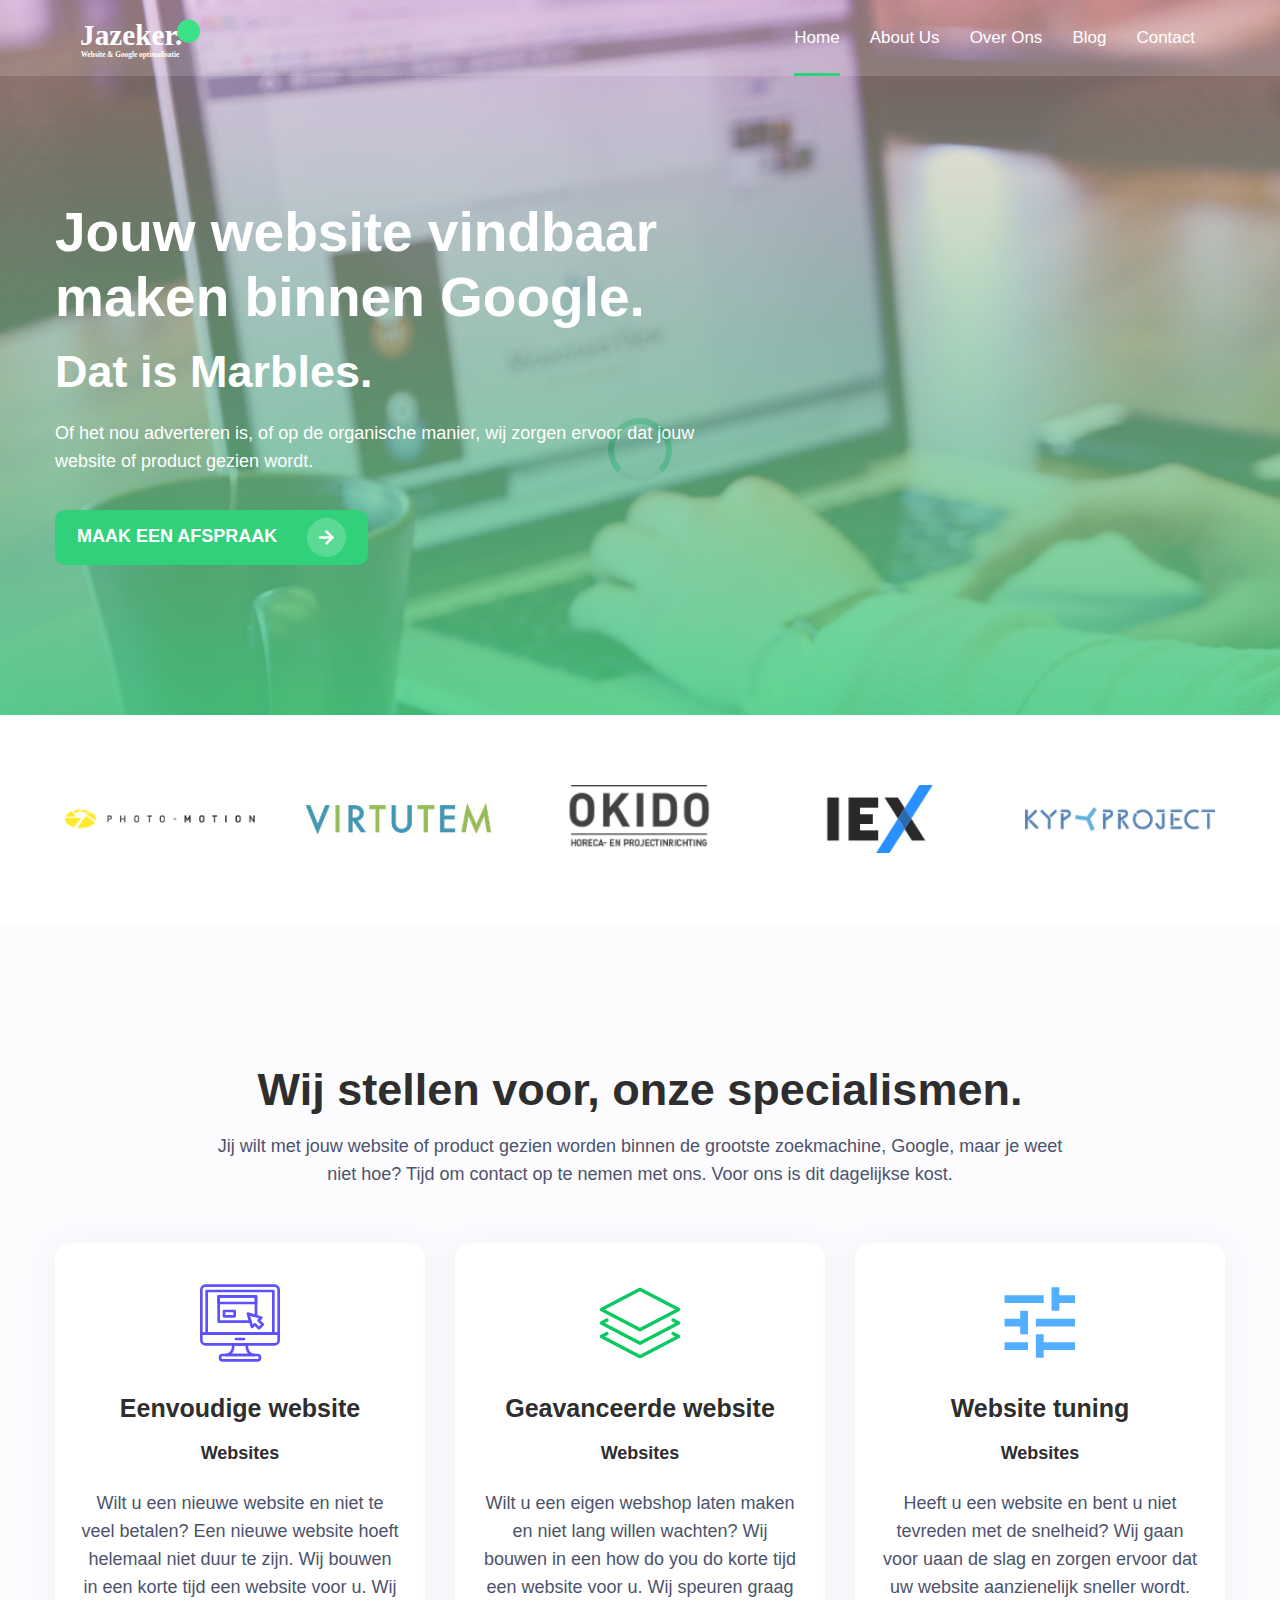
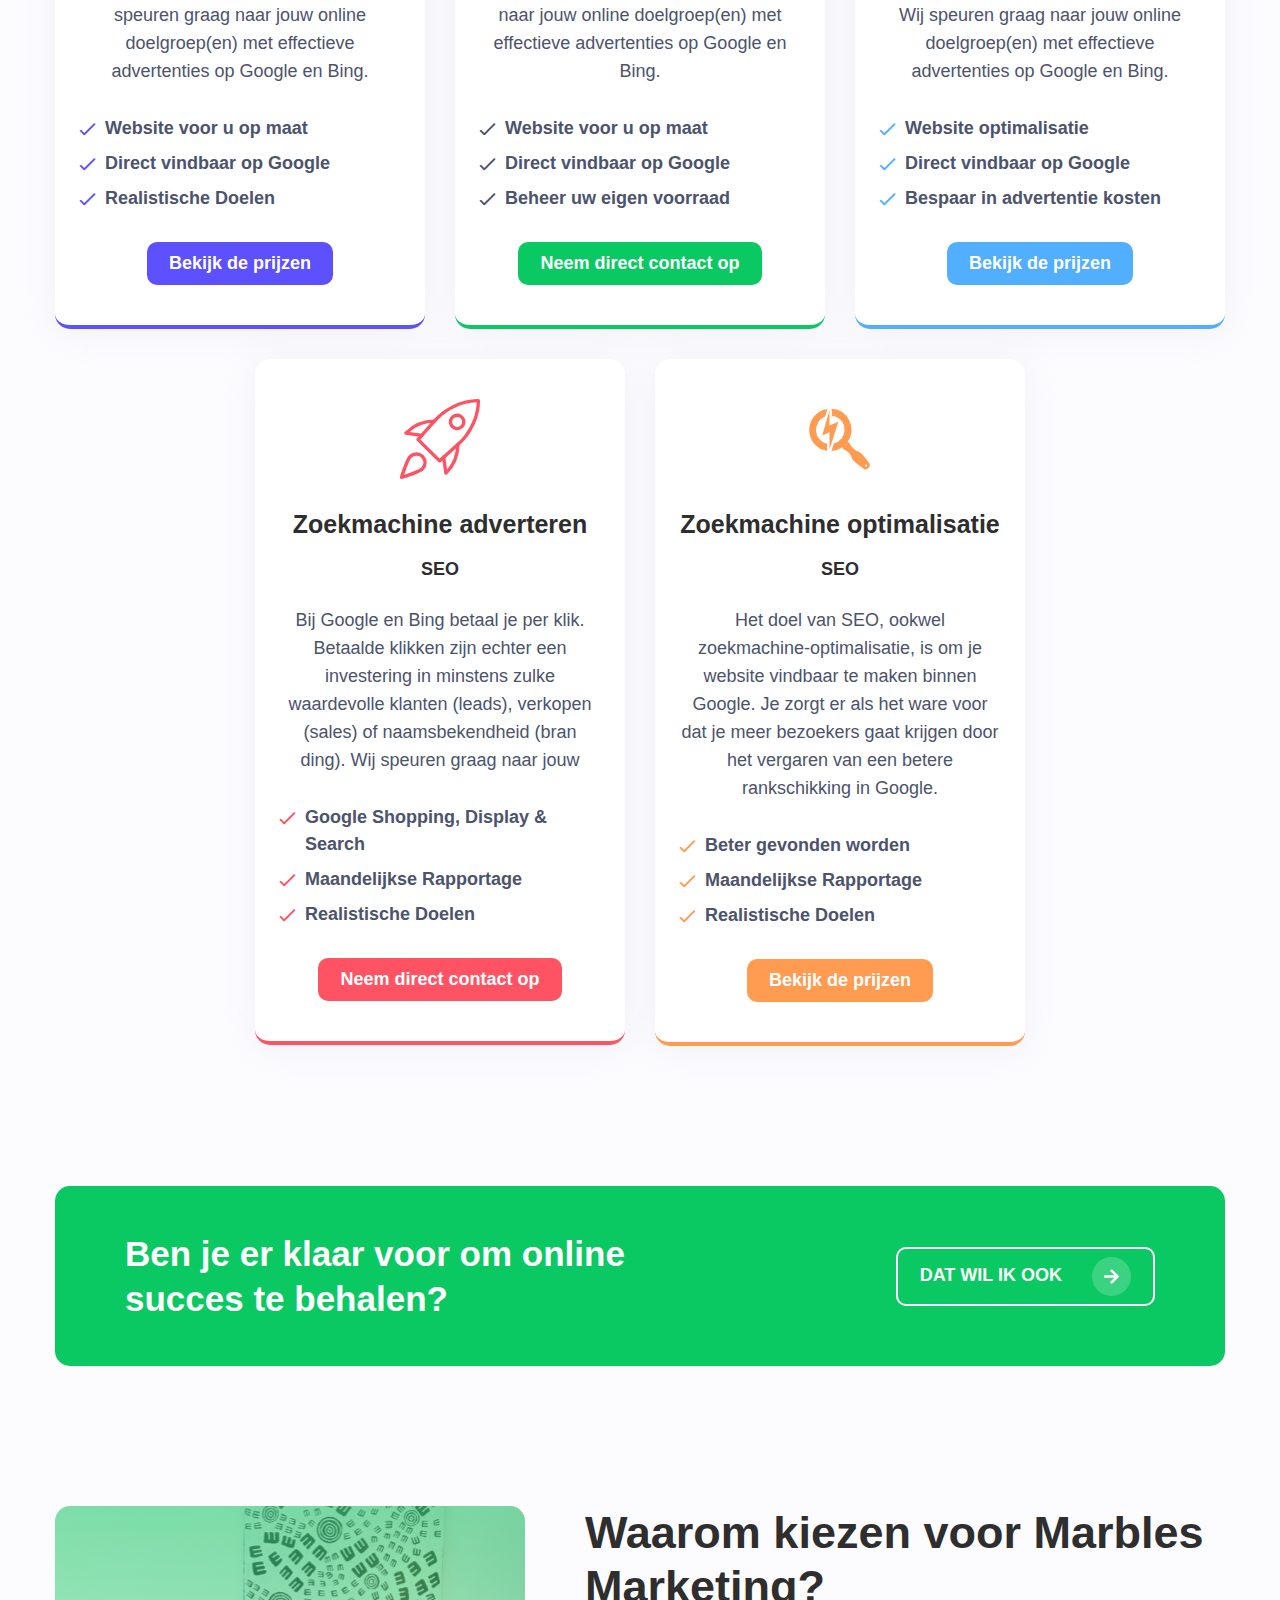
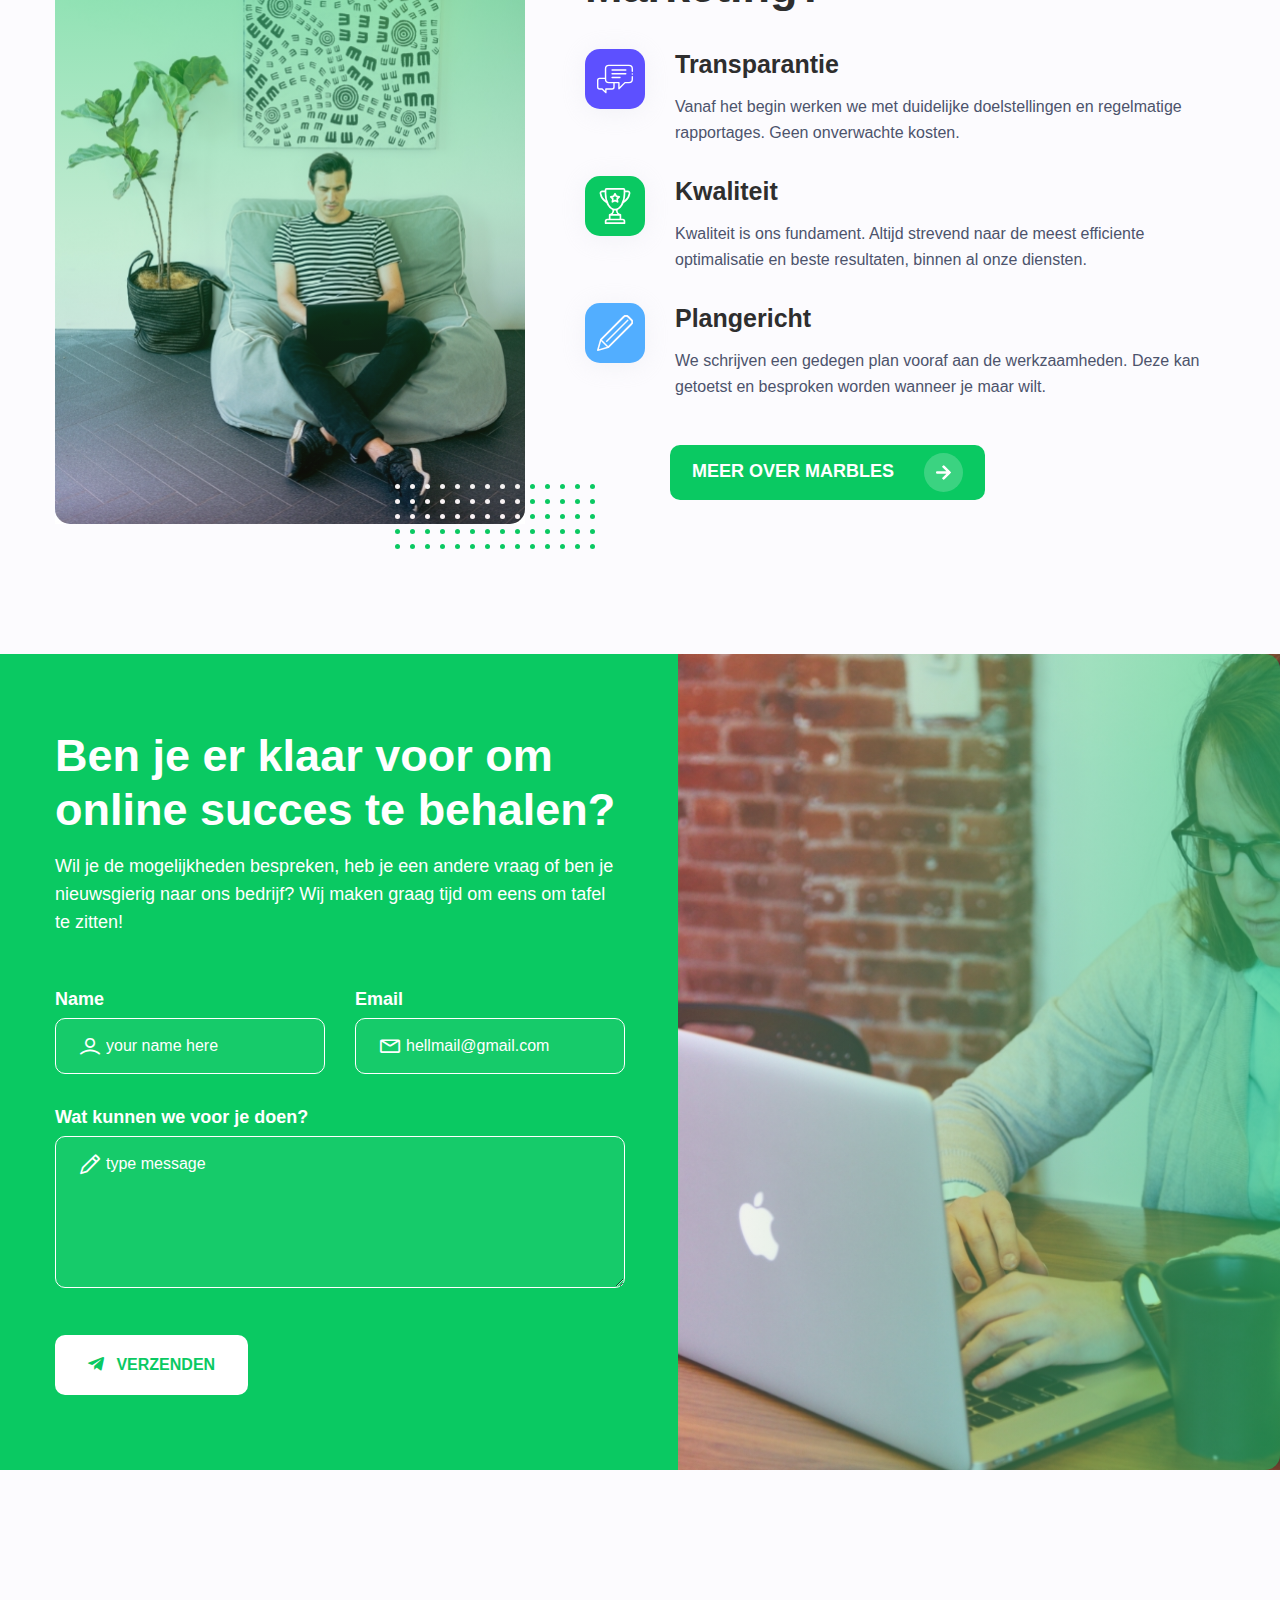
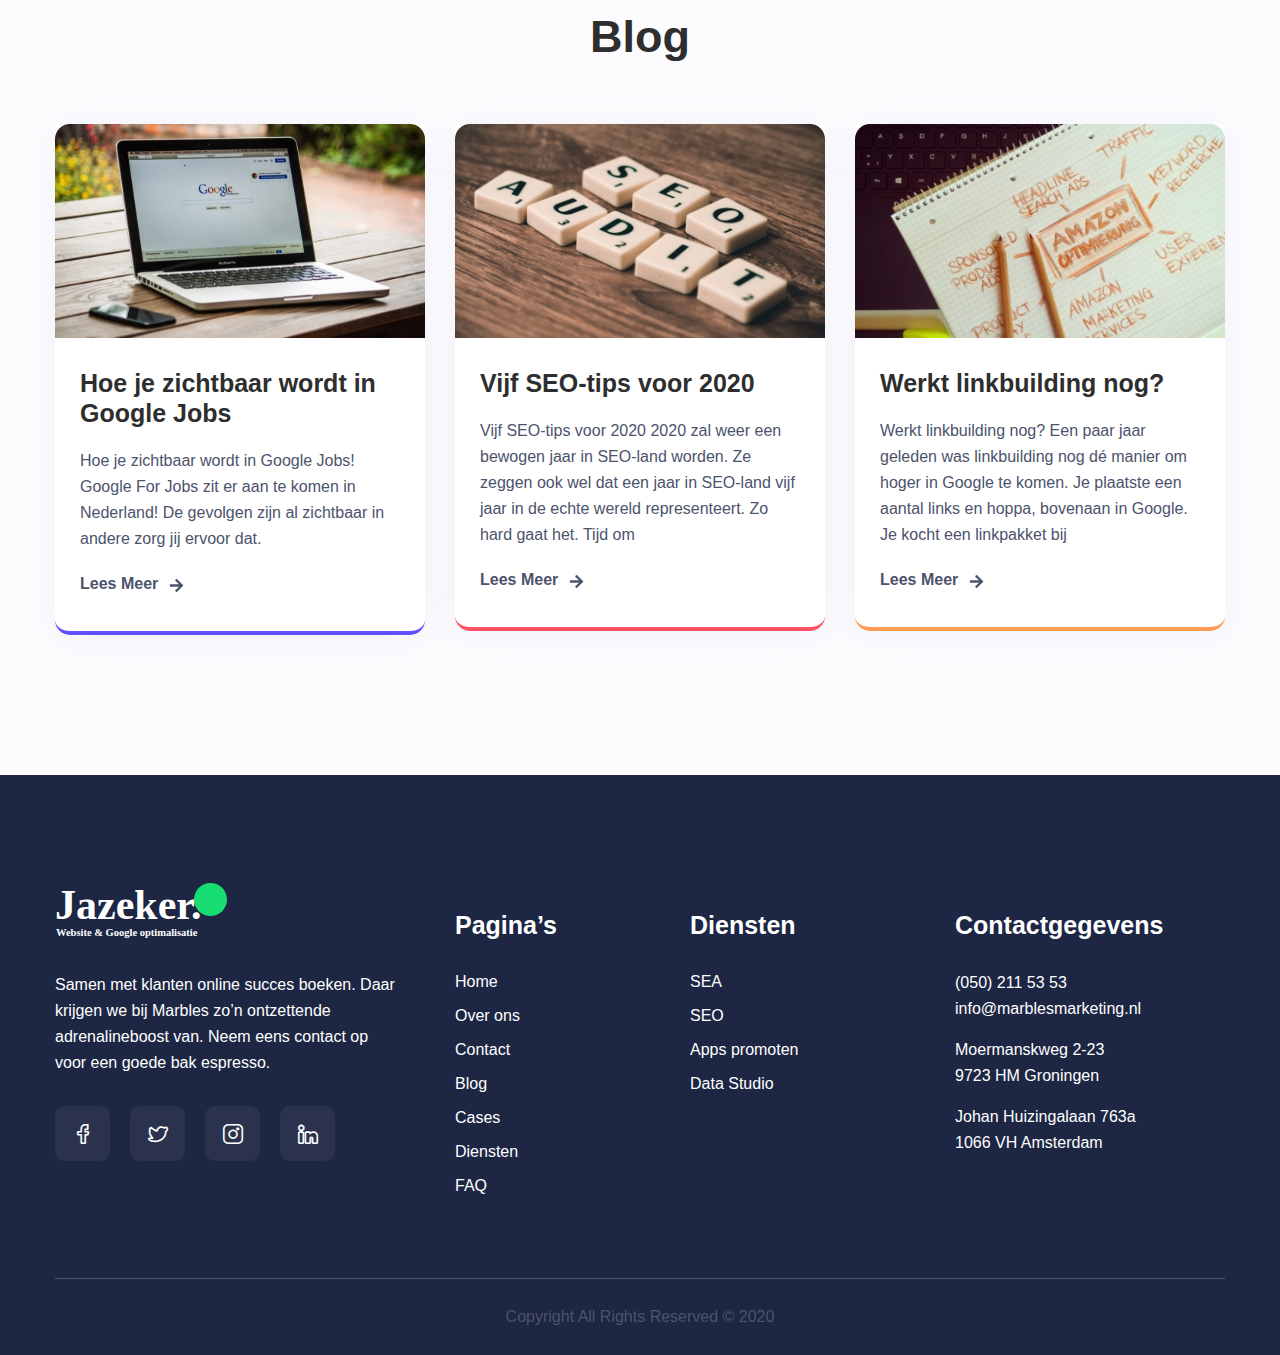
<file: index.html>
<!doctype html>
<html class="no-js" lang="en">

<head>
    <meta charset="utf-8">
    
    <!--====== Title ======-->
    <title>Jazeker</title>
    
    <meta name="description" content="">
    <meta name="viewport" content="width=device-width, initial-scale=1">

    <!--====== Favicon Icon ======-->
    <link rel="shortcut icon" href="assets/img/favicon.png" type="image/png">
        
    <!--====== Animate CSS ======-->
    <link rel="stylesheet" href="assets/css/animate.css">

    <!--====== Line Icons CSS ======-->
    <link rel="stylesheet" href="assets/css/LineIcons.2.0.css">

    <!--====== Bootstrap CSS ======-->
    <link rel="stylesheet" href="assets/css/bootstrap-4.5.0.min.css">
    
    <!--====== Style CSS ======-->
    <link rel="stylesheet" href="assets/css/style.css">
    
</head>

<body>
    <!--[if IE]>
    <p class="browserupgrade">You are using an <strong>outdated</strong> browser. Please <a href="https://browsehappy.com/">upgrade your browser</a> to improve your experience and security.</p>
    <![endif]-->    


    <!--====== PRELOADER PART START ======-->

    <div class="preloader">
        <div class="loader">
            <div class="ytp-spinner">
                <div class="ytp-spinner-container">
                    <div class="ytp-spinner-rotator">
                        <div class="ytp-spinner-left">
                            <div class="ytp-spinner-circle"></div>
                        </div>
                        <div class="ytp-spinner-right">
                            <div class="ytp-spinner-circle"></div>
                        </div>
                    </div>
                </div>
            </div>
        </div>
    </div>

    <!--====== PRELOADER PART ENDS ======-->
    
    <!--====== HEADER PART START ======-->
    <header class="header-area">
        <div class="navbar-area">
            <div class="container">
                <div class="row">
                    <div class="col-lg-12">
                        <nav class="navbar navbar-expand-lg">
                            <a class="navbar-brand" href="index.html">
                                <img src="assets/img/logo.svg" alt="Logo" width="120px">
                            </a>
                            <button class="navbar-toggler" type="button" data-toggle="collapse" data-target="#navbarSupportedContent" aria-controls="navbarSupportedContent" aria-expanded="false" aria-label="Toggle navigation">
                                <span class="toggler-icon"></span>
                                <span class="toggler-icon"></span>
                                <span class="toggler-icon"></span>
                            </button>
                            <div class="collapse navbar-collapse sub-menu-bar" id="navbarSupportedContent">
                                <ul id="nav" class="ml-auto navbar-nav">
                                    <li class="nav-item active">
                                        <a class="page-scroll" href="index.html">Home</a>
                                    </li>
                                    <li class="nav-item">
                                        <a class="page-scroll" href="about.html">About Us</a>
                                    </li>
                                    <li class="nav-item">
                                        <a class="page-scroll" href="#">Over Ons</a>
                                    </li>
                                    <li class="nav-item">
                                        <a class="page-scroll" href="#">Blog</a>
                                    </li>
                                    <li class="nav-item">
                                        <a class="page-scroll" href="contact.html">Contact</a>
                                    </li>
                                </ul>
                            </div> <!-- navbar collapse -->
                        </nav> <!-- navbar -->
                    </div>
                </div> <!-- row -->
            </div> <!-- container -->
        </div> <!-- navbar area -->
    </header>
    <!--====== HEADER PART ENDS ======-->

    <!--====== HERO-AREA PART START ======-->
    <section class="hero-area img-bg">
        <div class="container">
            <div class="row">
                <div class="col-xl-7 col-lg-9">
                    <div class="hero-content">
                        <h1>Jouw website vindbaar maken binnen Google.</h1>
                        <h2>Dat is Marbles.</h2>
                        <p>Of het nou adverteren is, of op de organische manier, wij zorgen ervoor dat jouw website of product gezien wordt.</p>
                        <a href="#" class="main-btn btn-hover">MAAK EEN AFSPRAAK <img src="assets/img/svg-icon/arrow-icon.svg" alt=""></a>
                    </div>
                </div>
            </div>
        </div>
    </section>
    <!--====== HERO-AREA PART END ======-->

    <!--====== CLIENT LOGO PART START ======-->
    <section class="bg-white client-logo-area pt-60 pb-60">
        <div class="container">
            <div class="client-logo-wrapper">
                <div class="single-logo">
                    <img src="assets/img/client-logo-1.png" alt="">
                </div>
                <div class="single-logo">
                    <img src="assets/img/client-logo-2.png" alt="">
                </div>
                <div class="single-logo">
                    <img src="assets/img/client-logo-3.png" alt="">
                </div>
                <div class="single-logo">
                    <img src="assets/img/client-logo-4.png" alt="">
                </div>
                <div class="single-logo">
                    <img src="assets/img/client-logo-5.png" alt="">
                </div>
            </div>
        </div>
    </section>
    <!--====== CLIENT LOGO PART START ======-->

    <!--====== SERVICES AREA PART START ======-->
    <section class="service-area pt-140">
        <div class="container">
            <div class="row">
                <div class="mx-auto col-lg-9">
                    <div class="text-center section-title mb-55">
                        <h1>Wij stellen voor, onze specialismen.</h1>
                        <p>Jij wilt met jouw website of product gezien worden binnen de grootste zoekmachine, Google, maar je weet niet hoe? Tijd om contact op te nemen met ons. Voor ons is dit dagelijkse kost.</p>
                    </div>
                </div>
            </div>

            <div class="row justify-content-center">

                <div class="col-xl-4 col-md-8">
                    <div class="single-service box-style color-1">
                        <div class="image">
                            <img src="assets/img/svg-icon/service-icon-1.svg" alt="">
                        </div>
                        <h4>Eenvoudige website</h4>
                        <h5>Websites</h5>
                        <p>Wilt u een nieuwe website en niet te veel betalen? Een nieuwe website hoeft helemaal niet duur te zijn. Wij bouwen in
                        een korte tijd een website voor u. Wij speuren graag naar jouw online doelgroep(en) met effectieve advertenties op
                        Google en Bing.</p>

                        <ul>
                            <li>
                                <i class="lni lni-checkmark"></i>
                                Website voor u op maat
                            </li>
                            <li>
                                <i class="lni lni-checkmark"></i>
                                Direct vindbaar op Google
                            </li>
                            <li>
                                <i class="lni lni-checkmark"></i>
                                Realistische Doelen
                            </li>
                        </ul>
                        <a href="#" class="main-btn btn-hover">Bekijk de prijzen</a>
                    </div>
                </div>

                <div class="col-xl-4 col-md-8">
                    <div class="single-service box-style">
                        <div class="image">
                            <img src="assets/img/svg-icon/service-icon-2.svg" alt="">
                        </div>
                        <h4>Geavanceerde website</h4>
                        <h5>Websites</h5>
                        <p>Wilt u een eigen webshop laten maken en niet lang willen wachten? Wij bouwen in een how do you do korte tijd een website voor u. Wij
                        speuren graag naar jouw online doelgroep(en) met effectieve advertenties op
                        Google en Bing.</p>

                        <ul>
                            <li>
                                <i class="lni lni-checkmark"></i>
                                Website voor u op maat
                            </li>
                            <li>
                                <i class="lni lni-checkmark"></i>
                                Direct vindbaar op Google
                            </li>
                            <li>
                                <i class="lni lni-checkmark"></i>
                                Beheer uw eigen voorraad
                            </li>
                        </ul>
                        <a href="#" class="main-btn btn-hover">Neem direct contact op</a>
                    </div>
                </div>

                <div class="col-xl-4 col-md-8">
                    <div class="single-service box-style color-2">
                        <div class="image">
                            <img src="assets/img/svg-icon/service-icon-3.svg" alt="">
                        </div>
                        <h4>Website tuning</h4>
                        <h5>Websites</h5>
                        <p>Heeft u een website en bent u niet tevreden met de snelheid? Wij gaan voor uaan de slag en zorgen ervoor dat uw website
                        aanzienelijk sneller wordt. Wij speuren graag naar jouw online doelgroep(en) met effectieve advertenties op Google en
                        Bing.</p>

                        <ul>
                            <li>
                                <i class="lni lni-checkmark"></i>
                                Website optimalisatie
                            </li>
                            <li>
                                <i class="lni lni-checkmark"></i>
                                Direct vindbaar op Google
                            </li>
                            <li>
                                <i class="lni lni-checkmark"></i>
                                Bespaar in advertentie kosten
                            </li>
                        </ul>
                        <a href="#" class="main-btn btn-hover">Bekijk de prijzen</a>
                    </div>
                </div>

                <div class="col-xl-4 col-md-8">
                    <div class="single-service box-style color-3">
                        <div class="image">
                            <img src="assets/img/svg-icon/service-icon-4.svg" alt="">
                        </div>
                        <h4>Zoekmachine adverteren</h4>
                        <h5>SEO</h5>
                        <p>Bij Google en Bing betaal je per klik. Betaalde klikken zijn echter een investering in minstens zulke waardevolle
                        klanten (leads), verkopen (sales) of naamsbekendheid (bran ding). Wij speuren graag naar jouw</p>

                        <ul>
                            <li>
                                <i class="lni lni-checkmark"></i>
                                Google Shopping, Display & Search
                            </li>
                            <li>
                                <i class="lni lni-checkmark"></i>
                                Maandelijkse Rapportage
                            </li>
                            <li>
                                <i class="lni lni-checkmark"></i>
                                Realistische Doelen
                            </li>
                        </ul>
                        <a href="#" class="main-btn btn-hover">Neem direct contact op</a>
                    </div>
                </div>

                <div class="col-xl-4 col-md-8">
                    <div class="single-service box-style color-4">
                        <div class="image">
                            <img src="assets/img/svg-icon/service-icon-5.svg" alt="">
                        </div>
                        <h4>Zoekmachine optimalisatie</h4>
                        <h5>SEO</h5>
                        <p>Het doel van SEO, ookwel zoekmachine-optimalisatie, is om je website vindbaar te maken binnen Google. Je zorgt er als
                        het ware voor dat je meer bezoekers gaat krijgen door het vergaren van een betere rankschikking in Google.</p>

                        <ul>
                            <li>
                                <i class="lni lni-checkmark"></i>
                                Beter gevonden worden
                            </li>
                            <li>
                                <i class="lni lni-checkmark"></i>
                                Maandelijkse Rapportage
                            </li>
                            <li>
                                <i class="lni lni-checkmark"></i>
                                Realistische Doelen
                            </li>
                        </ul>
                        <a href="#" class="main-btn btn-hover">Bekijk de prijzen</a>
                    </div>
                </div>

            </div>
        </div>
    </section>
    <!--====== SERVICES AREA PART END ======-->

    <!--====== CTA AREA PART START ======-->
    <section class="cta-area pt-110">
        <div class="container">
            <div class="cta-wrapper">
                <div class="cta-content">
                    <div class="text">
                        <h1>Ben je er klaar voor om online <br class="d-none d-sm-block">
                            succes te behalen?</h1>
                    </div>
                    <div class="text-center cta-btn text-lg-right">
                        <a href="#" class="main-btn">DAT WIL IK OOK <img src="assets/img/svg-icon/arrow-icon.svg" alt=""></a>
                    </div>
                </div>
            </div>
        </div>
    </section>
    <!--====== CTA AREA PART START ======-->

    <!--====== ABOUT AREA PART START ======-->
    <section class="about-area pt-140 pb-100">
        <div class="container">
            <div class="row">
                <div class="col-lg-5">
                    <div class="about-img">
                        <img src="assets/img/about-img.jpg" alt="" class="image">
                        <img src="assets/img/dot-shape.svg" alt="" class="dot-shape">
                    </div>
                </div>

                <div class="col-lg-7">
                    <div class="about-content">
                        <h1 class="mb-35">Waarom kiezen voor Marbles Marketing?</h1>
                        <div class="feature-item">
                            <div class="icon color-1">
                                <img src="assets/img/svg-icon/about-icon-1.svg" alt="">
                            </div>
                            <div class="content">
                                <h4 class="mb-15">Transparantie</h4>
                                <p>Vanaf het begin werken we met duidelijke doelstellingen en regelmatige rapportages. Geen onverwachte kosten.</p>
                            </div>
                        </div>
                        <div class="feature-item">
                            <div class="icon">
                                <img src="assets/img/svg-icon/about-icon-2.svg" alt="">
                            </div>
                            <div class="content">
                                <h4 class="mb-15">Kwaliteit</h4>
                                <p>Kwaliteit is ons fundament. Altijd strevend naar de meest efficiente optimalisatie en beste resultaten, binnen al onze
                                diensten.</p>
                            </div>
                        </div>
                        <div class="feature-item">
                            <div class="icon color-2">
                                <img src="assets/img/svg-icon/about-icon-3.svg" alt="">
                            </div>
                            <div class="content">
                                <h4 class="mb-15">Plangericht</h4>
                                <p>We schrijven een gedegen plan vooraf aan de werkzaamheden. Deze kan getoetst en besproken worden wanneer je maar wilt.</p>
                            </div>
                        </div>
                        <a href="#" class="main-btn btn-hover">MEER OVER MARBLES <img src="assets/img/svg-icon/arrow-icon.svg" alt=""></a>
                    </div>
                </div>
            </div>
        </div>
    </section>
    <!--====== ABOUT AREA PART START ======-->

    <!--====== CONTACT AREA PART START ======-->
    <section class="contact-area">
        <div class="container">
            <div class="row">
                <div class="col-xl-6">
                    <div class="contact-wrapper">
                        <div class="row">
                            <div class="col-xl-12 col-lg-9">
                                <div class="section-title mb-50">
                                    <h1 class="mb-30">Ben je er klaar voor om online succes te behalen?</h1>
                                    <p>Wil je de mogelijkheden bespreken, heb je een andere vraag of ben je nieuwsgierig naar ons bedrijf? Wij maken graag tijd
                                        om eens om tafel te zitten!</p>
                                </div>
                            </div>
                        </div>
                        <form action="assets/php/mail.php" method="POST" class="contact-form" id="contact-form">
                            <div class="row">
                                <div class="col-xl-6 col-lg-6 col-md-6">
                                    <div class="single-input">
                                        <label for="name">Name</label>
                                        <input type="text" name="name" id="name" placeholder="your name here">
                                        <i class="lni lni-user"></i>
                                    </div>
                                </div>
                                <div class="col-xl-6 col-lg-6 col-md-6">
                                    <div class="single-input">
                                        <label for="email">Email</label>
                                        <input type="email" name="email" id="email" placeholder="hellmail@gmail.com">
                                        <i class="lni lni-envelope"></i>
                                    </div>
                                </div>
                                <div class="col-md-12">
                                    <div class="single-input">
                                        <label for="message">Wat kunnen we voor je doen?</label>
                                        <textarea name="message" id="message" rows="5" placeholder="type message"></textarea>
                                        <i class="lni lni-pencil"></i>
                                    </div>
                                </div>
                                <div class="col-md-12">
                                    <p class="form-message"></p>
                                </div>
                                <div class="col-md-12">
                                    <div class="pt-10 contact-btn">
                                        <button class="main-btn btn-hover" type="submit">
                                            <i class="mr-2 lni lni-telegram-original"></i>
                                            VERZENDEN
                                        </button>
                                    </div>
                                </div>
                            </div>
                        </form>
                    </div>
                </div>
            </div>
        </div>
        <div class="contact-img">
            <img src="assets/img/contact-img.jpg" alt="">
        </div>
    </section>
    <!--====== CONTACT AREA PART END ======-->

    <!--====== BLOG AREA PART START ======-->
    <section class="blog-area pt-140 pb-110">
        <div class="container">
            <div class="row">
                <div class="mx-auto col-lg-6">
                    <div class="text-center section-title mb-60">
                        <h1>Blog</h1>
                    </div>
                </div>
            </div>

            <div class="row justify-content-center">

                <div class="col-xl-4 col-lg-6 col-md-9">
                    <div class="single-blog box-style color-1">
                        <div class="image">
                            <img src="assets/img/blog-1.jpg" alt="">
                        </div>
                        <div class="content">
                            <h4><a href="#">Hoe je zichtbaar wordt in Google Jobs</a></h4>
                            <p>Hoe je zichtbaar wordt in Google Jobs! Google For Jobs zit er aan te komen in Nederland! De gevolgen zijn al zichtbaar
                            in andere zorg jij ervoor dat.</p>
                            <a href="#" class="link">Lees Meer 
                                <svg xmlns="http://www.w3.org/2000/svg" width="17" height="13" viewBox="0 0 18.468 18">
                                    <path id="Icon_awesome-arrow-right" data-name="Icon awesome-arrow-right"
                                        d="M7.852,3.853l.915-.915a.985.985,0,0,1,1.4,0l8.013,8.009a.985.985,0,0,1,0,1.4l-8.013,8.013a.985.985,0,0,1-1.4,0l-.915-.915a.99.99,0,0,1,.016-1.414L12.835,13.3H.989A.987.987,0,0,1,0,12.307V10.988A.987.987,0,0,1,.989,10H12.835L7.869,5.267A.983.983,0,0,1,7.852,3.853Z"
                                        transform="translate(0 -2.647)" />
                                </svg>
                            </a>
                        </div>
                    </div>
                </div>

                <div class="col-xl-4 col-lg-6 col-md-9">
                    <div class="single-blog box-style color-3">
                        <div class="image">
                            <img src="assets/img/blog-2.jpg" alt="">
                        </div>
                        <div class="content">
                            <h4><a href="#">Vijf SEO-tips voor 2020</a></h4>
                            <p>Vijf SEO-tips voor 2020 2020 zal weer een bewogen jaar in SEO-land worden. Ze zeggen ook wel dat een jaar in SEO-land
                            vijf jaar in de echte wereld representeert. Zo hard gaat het. Tijd om</p>
                            <a href="#" class="link">Lees Meer 
                                <svg xmlns="http://www.w3.org/2000/svg" width="17" height="13" viewBox="0 0 18.468 18">
                                    <path id="Icon_awesome-arrow-right" data-name="Icon awesome-arrow-right"
                                        d="M7.852,3.853l.915-.915a.985.985,0,0,1,1.4,0l8.013,8.009a.985.985,0,0,1,0,1.4l-8.013,8.013a.985.985,0,0,1-1.4,0l-.915-.915a.99.99,0,0,1,.016-1.414L12.835,13.3H.989A.987.987,0,0,1,0,12.307V10.988A.987.987,0,0,1,.989,10H12.835L7.869,5.267A.983.983,0,0,1,7.852,3.853Z"
                                        transform="translate(0 -2.647)" />
                                </svg>
                            </a>
                        </div>
                    </div>
                </div>

                <div class="col-xl-4 col-lg-6 col-md-9">
                    <div class="single-blog box-style color-4">
                        <div class="image">
                            <img src="assets/img/blog-3.jpg" alt="">
                        </div>
                        <div class="content">
                            <h4><a href="#">Werkt linkbuilding nog?</a></h4>
                            <p>Werkt linkbuilding nog? Een paar jaar geleden was linkbuilding nog dé manier om hoger in Google te komen. Je plaatste
                            een aantal links en hoppa, bovenaan in Google. Je kocht een linkpakket bij</p>
                            <a href="#" class="link">Lees Meer 
                                <svg xmlns="http://www.w3.org/2000/svg" width="17" height="13" viewBox="0 0 18.468 18">
                                    <path id="Icon_awesome-arrow-right" data-name="Icon awesome-arrow-right"
                                        d="M7.852,3.853l.915-.915a.985.985,0,0,1,1.4,0l8.013,8.009a.985.985,0,0,1,0,1.4l-8.013,8.013a.985.985,0,0,1-1.4,0l-.915-.915a.99.99,0,0,1,.016-1.414L12.835,13.3H.989A.987.987,0,0,1,0,12.307V10.988A.987.987,0,0,1,.989,10H12.835L7.869,5.267A.983.983,0,0,1,7.852,3.853Z"
                                        transform="translate(0 -2.647)" />
                                </svg>
                            </a>
                        </div>
                    </div>
                </div>

            </div>
        </div>
    </section>
    <!--====== BLOG AREA PART END ======-->

    <!--====== FOOTER AREA PART START ======-->
    <footer class="footer-area pt-100">
        <div class="container">
            <div class="widget-wrapper pb-70">
                <div class="row">
                    <div class="col-lg-4 col-md-7 order-0">
                        <div class="footer-widget about">
                            <a href="index.html" class="d-inline-block mb-30">
                                <img src="assets/img/logo.svg" alt="">
                            </a>
                            <p class="text-white mb-30">Samen met klanten online succes boeken. Daar krijgen we bij Marbles zo’n
                                ontzettende adrenalineboost van. Neem eens contact op voor een goede bak espresso.</p>
                            <ul class="social">
                                <li><a href="#"><i class="lni lni-facebook"></i></a></li>
                                <li><a href="#"><i class="lni lni-twitter"></i></a></li>
                                <li><a href="#"><i class="lni lni-instagram"></i></a></li>
                                <li><a href="#"><i class="lni lni-linkedin"></i></a></li>
                            </ul>
                        </div>
                    </div>
                
                    <div class="col-lg-5 col-md-12 order-md-last order-lg-1">
                        <div class="footer-widget">
                            <div class="links-wrapper">
                                <div class="link">
                                    <h4 class="text-white mb-30">Pagina’s</h4>
                                    <ul>
                                        <li><a href="#">Home</a></li>
                                        <li><a href="#">Over ons</a></li>
                                        <li><a href="#">Contact</a></li>
                                        <li><a href="#">Blog</a></li>
                                        <li><a href="#">Cases</a></li>
                                        <li><a href="#">Diensten</a></li>
                                        <li><a href="#">FAQ</a></li>
                                    </ul>
                                </div>
                                <div class="link">
                                    <h4 class="text-white mb-30">Diensten</h4>
                                    <ul>
                                        <li><a href="#">SEA</a></li>
                                        <li><a href="#">SEO</a></li>
                                        <li><a href="#">Apps promoten</a></li>
                                        <li><a href="#">Data Studio</a></li>
                                    </ul>
                                </div>
                            </div>
                        </div>
                    </div>
                
                    <div class="col-lg-3 col-md-5 order-lg-last">
                        <div class="footer-widget">
                            <h4 class="text-white mb-30">Contactgegevens</h4>
                            <ul>
                                <li class="mb-15">
                                    <p class="text-white">(050) 211 53 53</p>
                                    <p class="text-white">info@marblesmarketing.nl</p>
                                </li>
                                <li class="mb-15">
                                    <p class="text-white">Moermanskweg 2-23</p>
                                    <p class="text-white">9723 HM Groningen</p>
                                </li>
                                <li>
                                    <p class="text-white">Johan Huizingalaan 763a</p>
                                    <p class="text-white">1066 VH Amsterdam</p>
                                </li>
                            </ul>
                        </div>
                    </div>
                </div>
            </div>

            <div class="text-center copy-right">
                <p>Copyright All Rights Reserved © 2020</p>
            </div>
        </div>
    </footer>
    <!--====== FOOTER AREA PART END ======-->

    <!--====== BACK TOP TOP PART START ======-->
    <a href="#" class="back-to-top"><i class="lni lni-chevron-up"></i></a>
    <!--====== BACK TOP TOP PART ENDS ======-->


    <!--====== Jquery js ======-->
    <script src="assets/js/vendor/jquery-3.5.1-min.js"></script>
    <script src="assets/js/vendor/modernizr-3.7.1.min.js"></script>
    
    <!--====== Bootstrap js ======-->
    <script src="assets/js/popper.min.js"></script>
    <script src="assets/js/bootstrap-4.5.0.min.js"></script>
    
    <!--====== Ajax js ======-->
    <script src="assets/js/ajax-form.js"></script>
    
    <!--====== wow js ======-->
    <script src="assets/js/wow.min.js"></script>
    
    <!--====== Main js ======-->
    <script src="assets/js/main.js"></script>
    
</body>

</html>
</file>
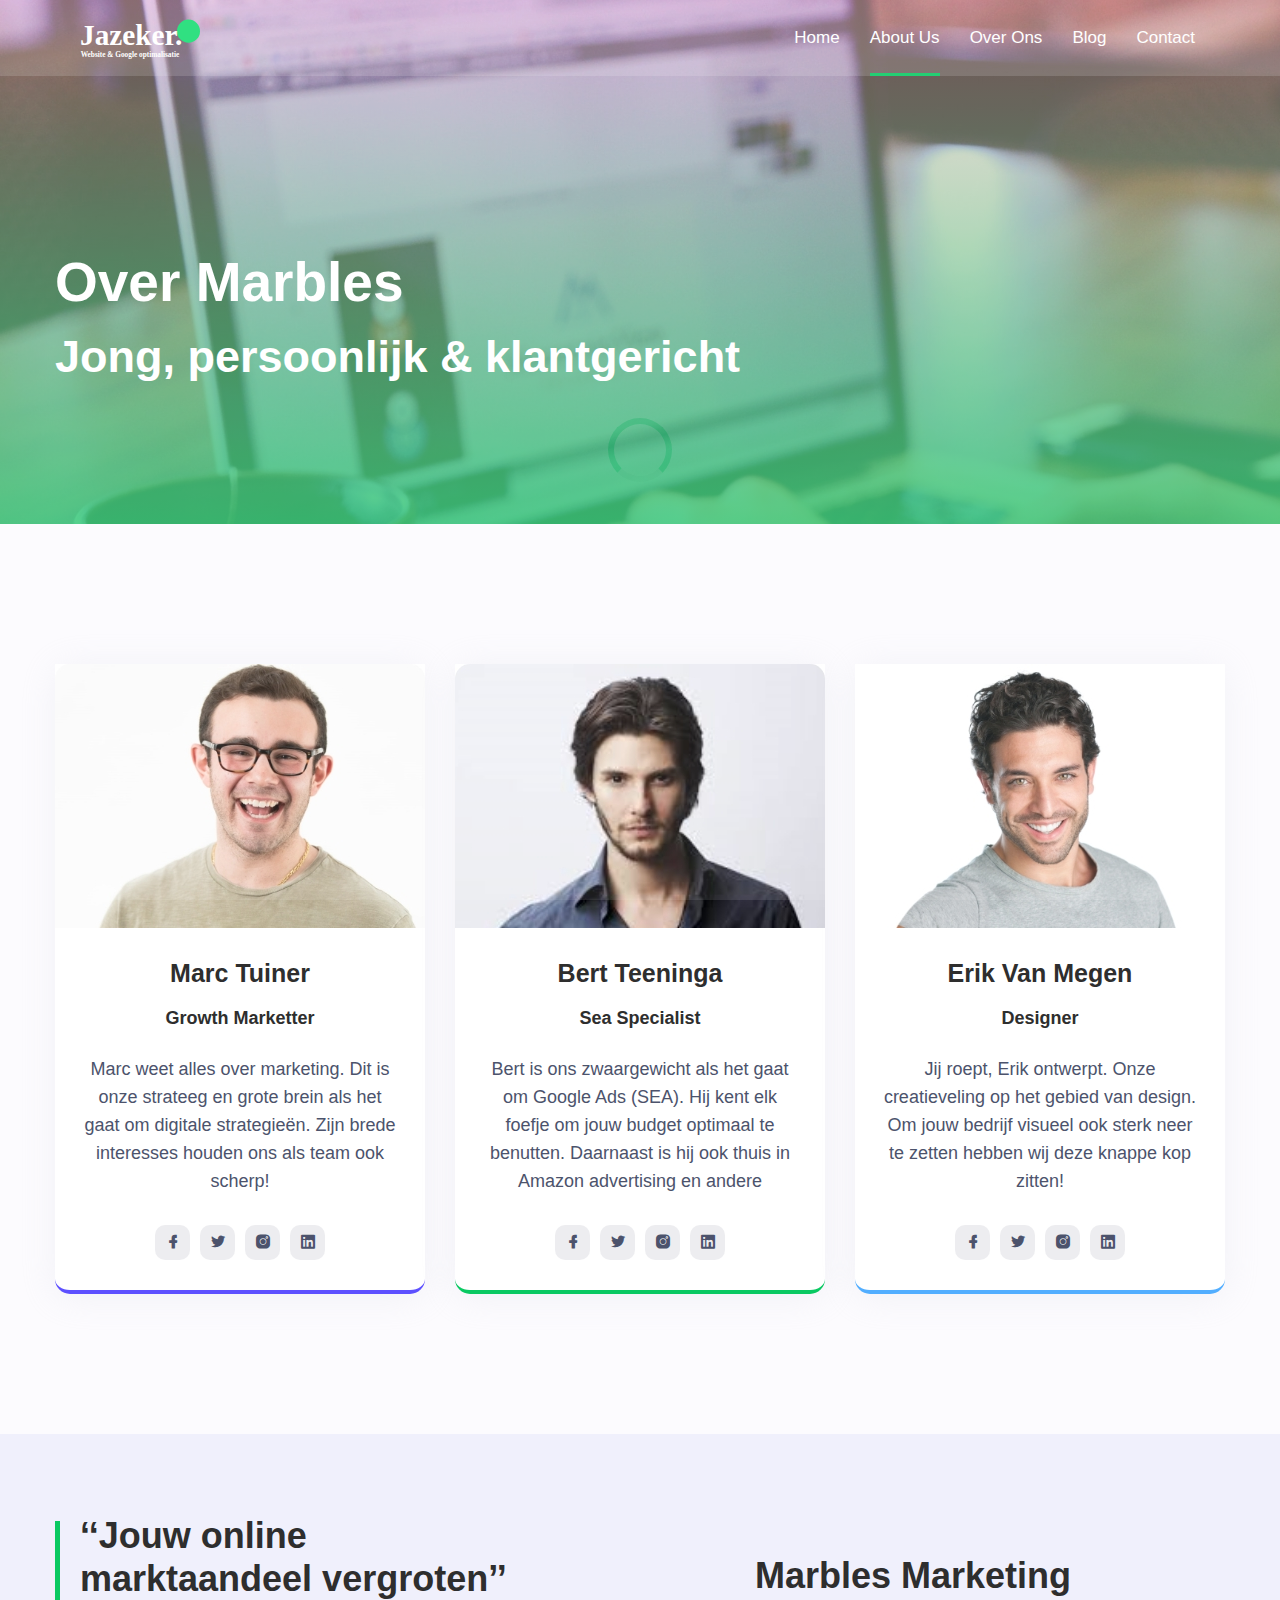
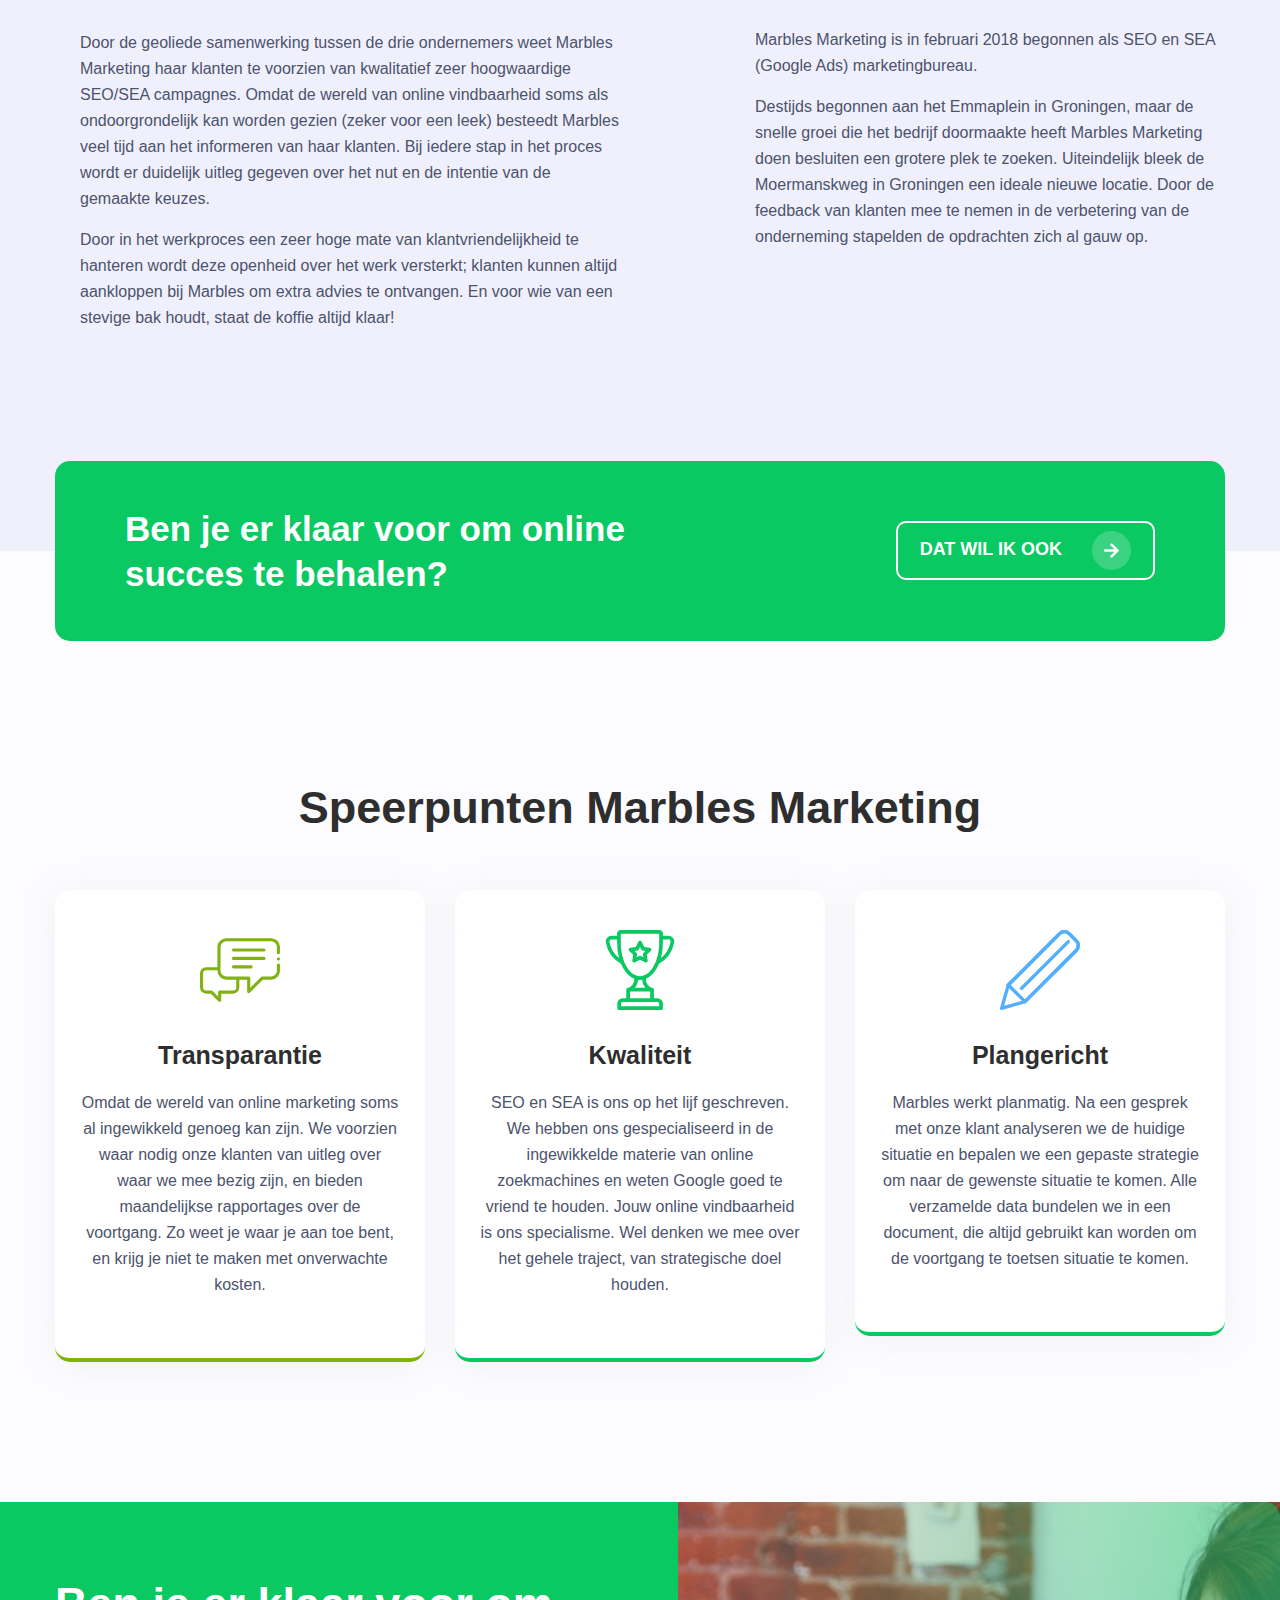
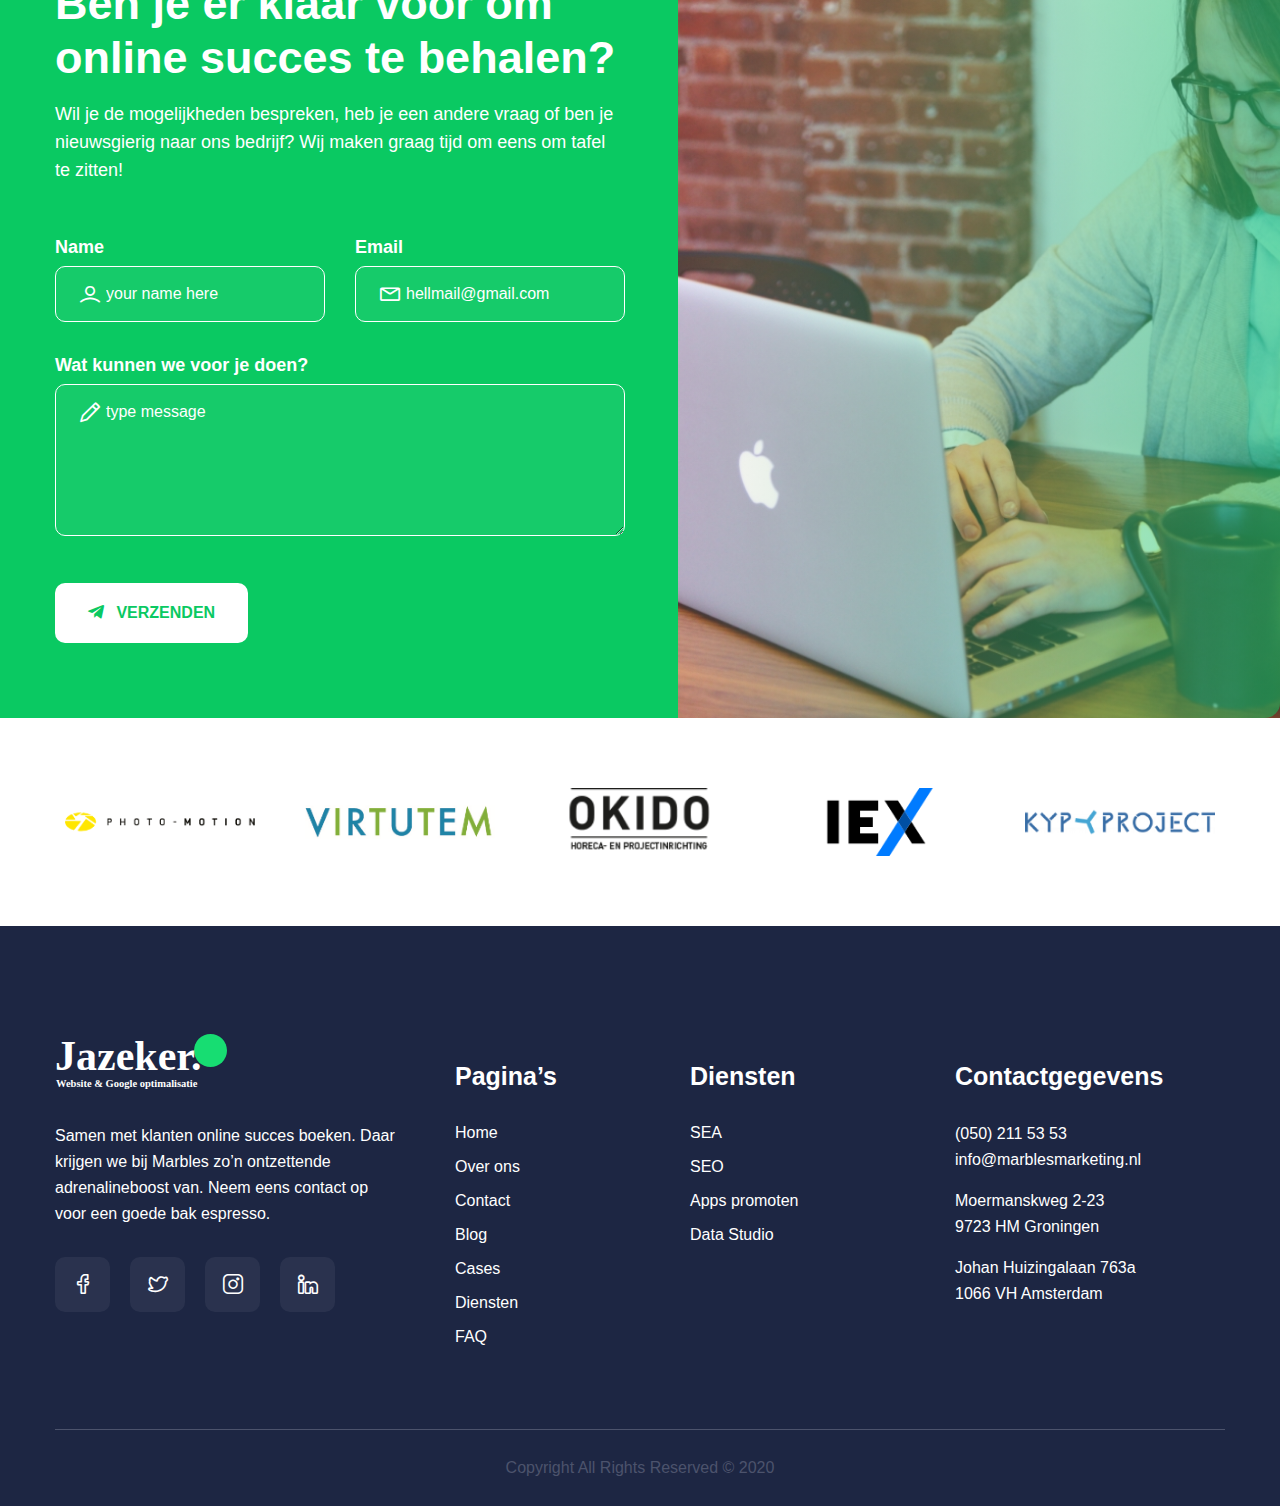
<file: about.html>
<!doctype html>
<html class="no-js" lang="en">

<head>
    <meta charset="utf-8">
    
    <!--====== Title ======-->
    <title>Jazeker</title>
    
    <meta name="description" content="">
    <meta name="viewport" content="width=device-width, initial-scale=1">

    <!--====== Favicon Icon ======-->
    <link rel="shortcut icon" href="assets/img/favicon.png" type="image/png">
        
    <!--====== Animate CSS ======-->
    <link rel="stylesheet" href="assets/css/animate.css">

    <!--====== Line Icons CSS ======-->
    <link rel="stylesheet" href="assets/css/LineIcons.2.0.css">

    <!--====== Bootstrap CSS ======-->
    <link rel="stylesheet" href="assets/css/bootstrap-4.5.0.min.css">
    
    <!--====== Style CSS ======-->
    <link rel="stylesheet" href="assets/css/style.css">
    
</head>

<body>
    <!--[if IE]>
    <p class="browserupgrade">You are using an <strong>outdated</strong> browser. Please <a href="https://browsehappy.com/">upgrade your browser</a> to improve your experience and security.</p>
    <![endif]-->    


    <!--====== PRELOADER PART START ======-->

    <div class="preloader">
        <div class="loader">
            <div class="ytp-spinner">
                <div class="ytp-spinner-container">
                    <div class="ytp-spinner-rotator">
                        <div class="ytp-spinner-left">
                            <div class="ytp-spinner-circle"></div>
                        </div>
                        <div class="ytp-spinner-right">
                            <div class="ytp-spinner-circle"></div>
                        </div>
                    </div>
                </div>
            </div>
        </div>
    </div>

    <!--====== PRELOADER PART ENDS ======-->
    
    <!--====== HEADER PART START ======-->
    <header class="header-area">
        <div class="navbar-area">
            <div class="container">
                <div class="row">
                    <div class="col-lg-12">
                        <nav class="navbar navbar-expand-lg">
                            <a class="navbar-brand" href="index.html">
                                <img src="assets/img/logo.svg" alt="Logo" width="120px">
                            </a>
                            <button class="navbar-toggler" type="button" data-toggle="collapse" data-target="#navbarSupportedContent" aria-controls="navbarSupportedContent" aria-expanded="false" aria-label="Toggle navigation">
                                <span class="toggler-icon"></span>
                                <span class="toggler-icon"></span>
                                <span class="toggler-icon"></span>
                            </button>
                            <div class="collapse navbar-collapse sub-menu-bar" id="navbarSupportedContent">
                                <ul id="nav" class="ml-auto navbar-nav">
                                    <li class="nav-item">
                                        <a class="page-scroll" href="index.html">Home</a>
                                    </li>
                                    <li class="nav-item active">
                                        <a class="page-scroll" href="about.html">About Us</a>
                                    </li>
                                    <li class="nav-item">
                                        <a class="page-scroll" href="#">Over Ons</a>
                                    </li>
                                    <li class="nav-item">
                                        <a class="page-scroll" href="#">Blog</a>
                                    </li>
                                    <li class="nav-item">
                                        <a class="page-scroll" href="contact.html">Contact</a>
                                    </li>
                                </ul>
                            </div> <!-- navbar collapse -->
                        </nav> <!-- navbar -->
                    </div>
                </div> <!-- row -->
            </div> <!-- container -->
        </div> <!-- navbar area -->
    </header>
    <!--====== HEADER PART ENDS ======-->

    <!--====== HERO-AREA PART START ======-->
    <section class="hero-area banner-area img-bg">
        <div class="container">
            <div class="row">
                <div class="col-xl-12">
                    <div class="hero-content banner-content">
                        <h1>Over Marbles</h1>
                        <h2>Jong, persoonlijk & klantgericht</h2>
                    </div>
                </div>
            </div>
        </div>
    </section>
    <!--====== HERO-AREA PART END ======-->

    <!--====== TEAM PART START ======-->
    <section class="team-area pt-140 pb-110">
        <div class="container">
            <div class="row">
                <div class="mx-auto col-xl-4 col-lg-6 col-md-8 col-sm-10">
                    <div class="single-team box-style color-1">
                        <div class="image">
                            <img src="assets/img/team-1.jpg" alt="">
                        </div>
                        <div class="content">
                            <h4 class="name">Marc Tuiner</h4>
                            <h5 class="title">Growth Marketter</h5>
                            <p class="sort-des">Marc weet alles over marketing. Dit is onze strateeg en grote brein als het gaat om digitale strategieën. Zijn brede interesses houden ons als team ook scherp!</p>
                            <ul class="social">
                                <li><a href="#"><i class="lni lni-facebook-filled"></i></a></li>
                                <li><a href="#"><i class="lni lni-twitter-filled"></i></a></li>
                                <li><a href="#"><i class="lni lni-instagram-filled"></i></a></li>
                                <li><a href="#"><i class="lni lni-linkedin-original"></i></a></li>
                            </ul>
                        </div>
                    </div>
                </div>
                <div class="mx-auto col-xl-4 col-lg-6 col-md-8 col-sm-10">
                    <div class="single-team box-style">
                        <div class="image">
                            <img src="assets/img/team-2.jpg" alt="">
                        </div>
                        <div class="content">
                            <h4 class="name">Bert Teeninga</h4>
                            <h5 class="title">Sea Specialist</h5>
                            <p class="sort-des">Bert is ons zwaargewicht als het gaat om Google Ads (SEA). Hij kent elk foefje om jouw budget optimaal te benutten. Daarnaast is hij ook thuis in Amazon advertising en andere</p>
                            <ul class="social">
                                <li><a href="#"><i class="lni lni-facebook-filled"></i></a></li>
                                <li><a href="#"><i class="lni lni-twitter-filled"></i></a></li>
                                <li><a href="#"><i class="lni lni-instagram-filled"></i></a></li>
                                <li><a href="#"><i class="lni lni-linkedin-original"></i></a></li>
                            </ul>
                        </div>
                    </div>
                </div>
                <div class="mx-auto col-xl-4 col-lg-6 col-md-8 col-sm-10">
                    <div class="single-team box-style color-2">
                        <div class="image">
                            <img src="assets/img/team-3.jpg" alt="">
                        </div>
                        <div class="content">
                            <h4 class="name">Erik Van Megen</h4>
                            <h5 class="title">Designer</h5>
                            <p class="sort-des">Jij roept, Erik ontwerpt. Onze creatieveling op het gebied van design. Om jouw bedrijf visueel ook sterk neer te zetten hebben wij deze knappe kop zitten!</p>
                            <ul class="social">
                                <li><a href="#"><i class="lni lni-facebook-filled"></i></a></li>
                                <li><a href="#"><i class="lni lni-twitter-filled"></i></a></li>
                                <li><a href="#"><i class="lni lni-instagram-filled"></i></a></li>
                                <li><a href="#"><i class="lni lni-linkedin-original"></i></a></li>
                            </ul>
                        </div>
                    </div>
                </div>
            </div>
        </div>
    </section>
    <!--====== TEAM PART END ======-->

    <!--====== QUOTE PART START ======-->
    <section class="quote-area pt-80 pb-220">
        <div class="container">
            <div class="row">
                <div class="col-xl-6 col-lg-7">
                    <div class="left-wrapper">
                        <h2 class="title">‘‘Jouw online <br> marktaandeel vergroten’’</h2>
                        <p class="mb-15">Door de geoliede samenwerking tussen de drie ondernemers weet Marbles Marketing haar klanten te voorzien van kwalitatief
                        zeer hoogwaardige SEO/SEA campagnes. Omdat de wereld van online vindbaarheid soms als ondoorgrondelijk kan worden gezien
                        (zeker voor een leek) besteedt Marbles veel tijd aan het informeren van haar klanten. Bij iedere stap in het proces
                        wordt er duidelijk uitleg gegeven over het nut en de intentie van de gemaakte keuzes.</p>
                        <p>Door in het werkproces een zeer hoge mate van klantvriendelijkheid te hanteren wordt deze openheid over het werk
                        versterkt; klanten kunnen altijd aankloppen bij Marbles om extra advies te ontvangen. En voor wie van een stevige bak
                        houdt, staat de koffie altijd klaar!</p>
                    </div>
                </div>

                <div class="col-xl-5 col-lg-5 offset-xl-1">
                    <div class="pt-40 right-wrapper">
                        <h2 class="mb-30">Marbles Marketing</h2>
                        <p class="mb-15">Marbles Marketing is in februari 2018 begonnen als SEO en SEA (Google Ads) marketingbureau.</p>
                        <p>Destijds begonnen aan het Emmaplein in Groningen, maar de snelle groei die het bedrijf doormaakte heeft Marbles
                        Marketing doen besluiten een grotere plek te zoeken. Uiteindelijk bleek de Moermanskweg in Groningen een ideale nieuwe
                        locatie. Door de feedback van klanten mee te nemen in de verbetering van de onderneming stapelden de opdrachten zich al
                        gauw op.</p>
                    </div>
                </div>
            </div>
        </div>
    </section>
    <!--====== QUOTE PART END ======-->

    <!--====== CTA AREA PART START ======-->
    <section class="cta-area cta-area-2">
        <div class="container">
            <div class="cta-wrapper">
                <div class="cta-content">
                    <div class="text">
                        <h1>Ben je er klaar voor om online <br class="d-none d-sm-block">
                            succes te behalen?</h1>
                    </div>
                    <div class="text-center cta-btn text-lg-right">
                        <a href="#" class="main-btn">DAT WIL IK OOK <img src="assets/img/svg-icon/arrow-icon.svg" alt=""></a>
                    </div>
                </div>
            </div>
        </div>
    </section>
    <!--====== CTA AREA PART END ======-->

    <!--====== MARKETING PART START ======-->
    <section class="marketing-area pt-140 pb-110">
        <div class="container">
            <div class="row">
                <div class="mx-auto col-lg-9">
                    <div class="text-center section-title mb-55">
                        <h1>Speerpunten Marbles Marketing</h1>
                    </div>
                </div>
            </div>
            
            <div class="row justify-content-center">
            
                <div class="col-xl-4 col-md-8">
                    <div class="single-marketing box-style color-5">
                        <div class="image">
                            <img src="assets/img/svg-icon/marketing-1.svg" alt="">
                        </div>
                        <h4>Transparantie</h4>
                        <p>Omdat de wereld van online marketing soms al ingewikkeld genoeg kan zijn. We voorzien waar nodig onze klanten van uitleg
                        over waar we mee bezig zijn, en bieden maandelijkse rapportages over de voortgang. Zo weet je waar je aan toe bent, en
                        krijg je niet te maken met onverwachte kosten.</p>
                    </div>
                </div>
            
                <div class="col-xl-4 col-md-8">
                    <div class="single-marketing box-style">
                        <div class="image">
                            <img src="assets/img/svg-icon/marketing-2.svg" alt="">
                        </div>
                        <h4>Kwaliteit</h4>
                        <p>SEO en SEA is ons op het lijf geschreven. We hebben ons gespecialiseerd in de ingewikkelde materie van online
                        zoekmachines en weten Google goed te vriend te houden. Jouw online vindbaarheid is ons specialisme. Wel denken we mee
                        over het gehele traject, van strategische doel houden.</p>
                    </div>
                </div>
            
                <div class="col-xl-4 col-md-8">
                    <div class="single-marketing box-style color-2">
                        <div class="image">
                            <img src="assets/img/svg-icon/marketing-3.svg" alt="">
                        </div>
                        <h4>Plangericht</h4>
                        <p>Marbles werkt planmatig. Na een gesprek met onze klant analyseren we de huidige situatie en bepalen we een gepaste
                        strategie om naar de gewenste situatie te komen. Alle verzamelde data bundelen we in een document, die altijd gebruikt
                        kan worden om de voortgang te toetsen situatie te komen.</p>
                    </div>
                </div>
            
            </div>
        </div>
    </section>
    <!--====== MARKETING PART END ======-->
    
    <!--====== CONTACT AREA PART START ======-->
    <section class="contact-area">
        <div class="container">
            <div class="row">
                <div class="col-xl-6">
                    <div class="contact-wrapper">
                        <div class="row">
                            <div class="col-xl-12 col-lg-9">
                                <div class="section-title mb-50">
                                    <h1 class="mb-30">Ben je er klaar voor om online succes te behalen?</h1>
                                    <p>Wil je de mogelijkheden bespreken, heb je een andere vraag of ben je nieuwsgierig naar ons
                                        bedrijf? Wij maken graag tijd
                                        om eens om tafel te zitten!</p>
                                </div>
                            </div>
                        </div>
                        <form action="assets/php/mail.php" method="POST" class="contact-form" id="contact-form">
                            <div class="row">
                                <div class="col-xl-6 col-lg-6 col-md-6">
                                    <div class="single-input">
                                        <label for="name">Name</label>
                                        <input type="text" name="name" id="name" placeholder="your name here">
                                        <i class="lni lni-user"></i>
                                    </div>
                                </div>
                                <div class="col-xl-6 col-lg-6 col-md-6">
                                    <div class="single-input">
                                        <label for="email">Email</label>
                                        <input type="email" name="email" id="email" placeholder="hellmail@gmail.com">
                                        <i class="lni lni-envelope"></i>
                                    </div>
                                </div>
                                <div class="col-md-12">
                                    <div class="single-input">
                                        <label for="message">Wat kunnen we voor je doen?</label>
                                        <textarea name="message" id="message" rows="5" placeholder="type message"></textarea>
                                        <i class="lni lni-pencil"></i>
                                    </div>
                                </div>
                                <div class="col-md-12">
                                    <p class="form-message"></p>
                                </div>
                                <div class="col-md-12">
                                    <div class="pt-10 contact-btn">
                                        <button class="main-btn btn-hover" type="submit">
                                            <i class="mr-2 lni lni-telegram-original"></i>
                                            VERZENDEN
                                        </button>
                                    </div>
                                </div>
                            </div>
                        </form>
                    </div>
                </div>
            </div>
        </div>
        <div class="contact-img">
            <img src="assets/img/contact-img.jpg" alt="">
        </div>
    </section>
    <!--====== CONTACT AREA PART END ======-->

    <!--====== CLIENT LOGO PART START ======-->
    <section class="bg-white client-logo-area pt-60 pb-60">
        <div class="container">
            <div class="client-logo-wrapper">
                <div class="single-logo">
                    <img src="assets/img/client-logo-1.png" alt="">
                </div>
                <div class="single-logo">
                    <img src="assets/img/client-logo-2.png" alt="">
                </div>
                <div class="single-logo">
                    <img src="assets/img/client-logo-3.png" alt="">
                </div>
                <div class="single-logo">
                    <img src="assets/img/client-logo-4.png" alt="">
                </div>
                <div class="single-logo">
                    <img src="assets/img/client-logo-5.png" alt="">
                </div>
            </div>
        </div>
    </section>
    <!--====== CLIENT LOGO PART START ======-->

    <!--====== FOOTER AREA PART START ======-->
    <footer class="footer-area pt-100">
        <div class="container">
            <div class="widget-wrapper pb-70">
                <div class="row">
                    <div class="col-lg-4 col-md-7 order-0">
                        <div class="footer-widget about">
                            <a href="index.html" class="d-inline-block mb-30">
                                <img src="assets/img/logo.svg" alt="">
                            </a>
                            <p class="text-white mb-30">Samen met klanten online succes boeken. Daar krijgen we bij Marbles zo’n
                                ontzettende adrenalineboost van. Neem eens contact op voor een goede bak espresso.</p>
                            <ul class="social">
                                <li><a href="#"><i class="lni lni-facebook"></i></a></li>
                                <li><a href="#"><i class="lni lni-twitter"></i></a></li>
                                <li><a href="#"><i class="lni lni-instagram"></i></a></li>
                                <li><a href="#"><i class="lni lni-linkedin"></i></a></li>
                            </ul>
                        </div>
                    </div>
                
                    <div class="col-lg-5 col-md-12 order-md-last order-lg-1">
                        <div class="footer-widget">
                            <div class="links-wrapper">
                                <div class="link">
                                    <h4 class="text-white mb-30">Pagina’s</h4>
                                    <ul>
                                        <li><a href="#">Home</a></li>
                                        <li><a href="#">Over ons</a></li>
                                        <li><a href="#">Contact</a></li>
                                        <li><a href="#">Blog</a></li>
                                        <li><a href="#">Cases</a></li>
                                        <li><a href="#">Diensten</a></li>
                                        <li><a href="#">FAQ</a></li>
                                    </ul>
                                </div>
                                <div class="link">
                                    <h4 class="text-white mb-30">Diensten</h4>
                                    <ul>
                                        <li><a href="#">SEA</a></li>
                                        <li><a href="#">SEO</a></li>
                                        <li><a href="#">Apps promoten</a></li>
                                        <li><a href="#">Data Studio</a></li>
                                    </ul>
                                </div>
                            </div>
                        </div>
                    </div>
                
                    <div class="col-lg-3 col-md-5 order-lg-last">
                        <div class="footer-widget">
                            <h4 class="text-white mb-30">Contactgegevens</h4>
                            <ul>
                                <li class="mb-15">
                                    <p class="text-white">(050) 211 53 53</p>
                                    <p class="text-white">info@marblesmarketing.nl</p>
                                </li>
                                <li class="mb-15">
                                    <p class="text-white">Moermanskweg 2-23</p>
                                    <p class="text-white">9723 HM Groningen</p>
                                </li>
                                <li>
                                    <p class="text-white">Johan Huizingalaan 763a</p>
                                    <p class="text-white">1066 VH Amsterdam</p>
                                </li>
                            </ul>
                        </div>
                    </div>
                </div>
            </div>

            <div class="text-center copy-right">
                <p>Copyright All Rights Reserved © 2020</p>
            </div>
        </div>
    </footer>
    <!--====== FOOTER AREA PART END ======-->

    <!--====== BACK TOP TOP PART START ======-->
    <a href="#" class="back-to-top"><i class="lni lni-chevron-up"></i></a>
    <!--====== BACK TOP TOP PART ENDS ======-->


    <!--====== Jquery js ======-->
    <script src="assets/js/vendor/jquery-3.5.1-min.js"></script>
    <script src="assets/js/vendor/modernizr-3.7.1.min.js"></script>
    
    <!--====== Bootstrap js ======-->
    <script src="assets/js/popper.min.js"></script>
    <script src="assets/js/bootstrap-4.5.0.min.js"></script>
    
    <!--====== Ajax js ======-->
    <script src="assets/js/ajax-form.js"></script>
    
    <!--====== wow js ======-->
    <script src="assets/js/wow.min.js"></script>
    
    <!--====== Main js ======-->
    <script src="assets/js/main.js"></script>
    
</body>

</html>
</file>
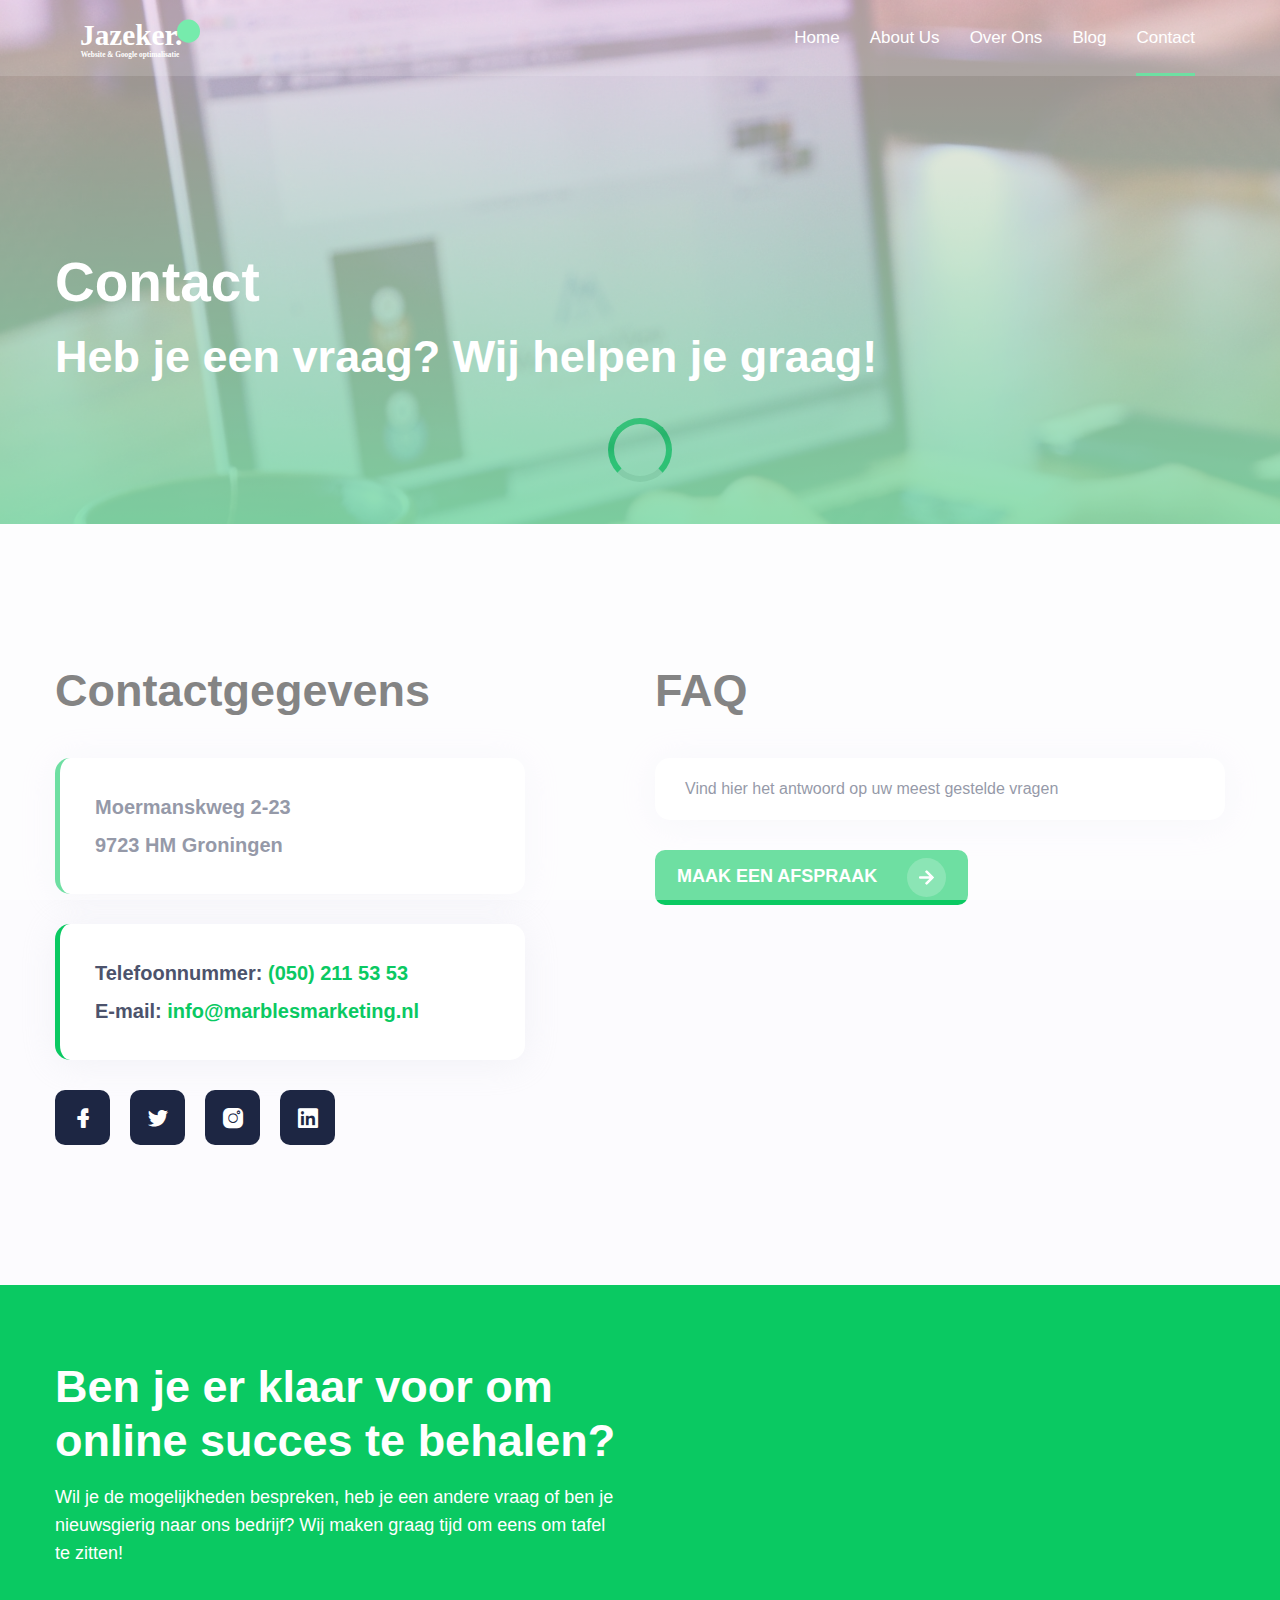
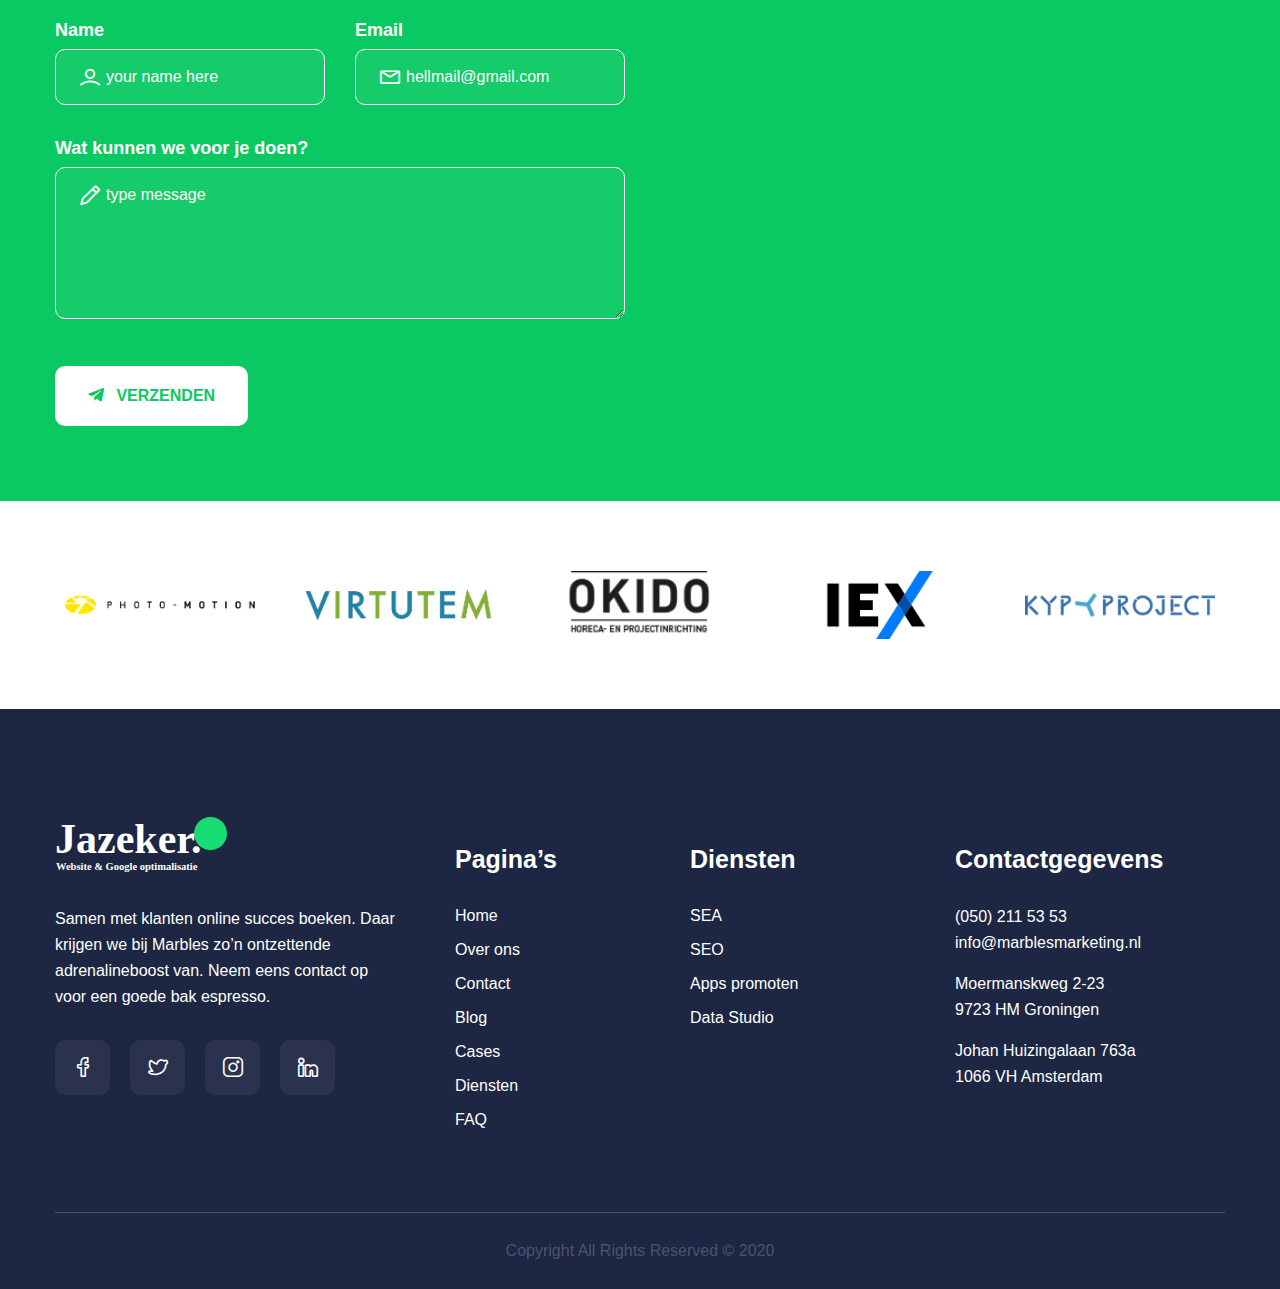
<file: contact.html>
<!doctype html>
<html class="no-js" lang="en">

<head>
    <meta charset="utf-8">
    
    <!--====== Title ======-->
    <title>Jazeker</title>
    
    <meta name="description" content="">
    <meta name="viewport" content="width=device-width, initial-scale=1">

    <!--====== Favicon Icon ======-->
    <link rel="shortcut icon" href="assets/img/favicon.png" type="image/png">
        
    <!--====== Animate CSS ======-->
    <link rel="stylesheet" href="assets/css/animate.css">

    <!--====== Line Icons CSS ======-->
    <link rel="stylesheet" href="assets/css/LineIcons.2.0.css">

    <!--====== Bootstrap CSS ======-->
    <link rel="stylesheet" href="assets/css/bootstrap-4.5.0.min.css">
    
    <!--====== Style CSS ======-->
    <link rel="stylesheet" href="assets/css/style.css">
    
</head>

<body>
    <!--[if IE]>
    <p class="browserupgrade">You are using an <strong>outdated</strong> browser. Please <a href="https://browsehappy.com/">upgrade your browser</a> to improve your experience and security.</p>
    <![endif]-->    


    <!--====== PRELOADER PART START ======-->

    <div class="preloader">
        <div class="loader">
            <div class="ytp-spinner">
                <div class="ytp-spinner-container">
                    <div class="ytp-spinner-rotator">
                        <div class="ytp-spinner-left">
                            <div class="ytp-spinner-circle"></div>
                        </div>
                        <div class="ytp-spinner-right">
                            <div class="ytp-spinner-circle"></div>
                        </div>
                    </div>
                </div>
            </div>
        </div>
    </div>

    <!--====== PRELOADER PART ENDS ======-->
    
    <!--====== HEADER PART START ======-->
    <header class="header-area">
        <div class="navbar-area">
            <div class="container">
                <div class="row">
                    <div class="col-lg-12">
                        <nav class="navbar navbar-expand-lg">
                            <a class="navbar-brand" href="index.html">
                                <img src="assets/img/logo.svg" alt="Logo" width="120px">
                            </a>
                            <button class="navbar-toggler" type="button" data-toggle="collapse" data-target="#navbarSupportedContent" aria-controls="navbarSupportedContent" aria-expanded="false" aria-label="Toggle navigation">
                                <span class="toggler-icon"></span>
                                <span class="toggler-icon"></span>
                                <span class="toggler-icon"></span>
                            </button>
                            <div class="collapse navbar-collapse sub-menu-bar" id="navbarSupportedContent">
                                <ul id="nav" class="ml-auto navbar-nav">
                                    <li class="nav-item">
                                        <a class="page-scroll" href="index.html">Home</a>
                                    </li>
                                    <li class="nav-item">
                                        <a class="page-scroll" href="about.html">About Us</a>
                                    </li>
                                    <li class="nav-item">
                                        <a class="page-scroll" href="#">Over Ons</a>
                                    </li>
                                    <li class="nav-item">
                                        <a class="page-scroll" href="#">Blog</a>
                                    </li>
                                    <li class="nav-item active">
                                        <a class="page-scroll" href="contact.html">Contact</a>
                                    </li>
                                </ul>
                            </div> <!-- navbar collapse -->
                        </nav> <!-- navbar -->
                    </div>
                </div> <!-- row -->
            </div> <!-- container -->
        </div> <!-- navbar area -->
    </header>
    <!--====== HEADER PART ENDS ======-->

    <!--====== HERO-AREA PART START ======-->
    <section class="hero-area banner-area img-bg">
        <div class="container">
            <div class="row">
                <div class="col-xl-12">
                    <div class="hero-content banner-content">
                        <h1>Contact</h1>
                        <h2>Heb je een vraag? Wij helpen je graag!</h2>
                    </div>
                </div>
            </div>
        </div>
    </section>
    <!--====== HERO-AREA PART END ======-->

    <!--====== CONTACT-2 PART START ======-->
    <section class="contact-area-2 pt-140 pb-100">
        <div class="container">
            <div class="row">
                <div class="col-lg-5">
                    <div class="pb-40 contact-left">
                        <h1 class="mb-40">Contactgegevens</h1>
                        <div class="contact-box box-style">
                            <p>Moermanskweg 2-23</p>
                            <p>9723 HM Groningen</p>
                        </div>
                        <div class="contact-box box-style">
                            <p>Telefoonnummer: <a href="tel:(050) 211 53 53">(050) 211 53 53</a></p>
                            <p>E-mail: <a href="mailto:info@marblesmarketing.nl">info@marblesmarketing.nl</a></p>
                        </div>

                        <ul class="social">
                            <li><a href=""><i class="lni lni-facebook-filled"></i></a></li>
                            <li><a href=""><i class="lni lni-twitter-filled"></i></a></li>
                            <li><a href=""><i class="lni lni-instagram-filled"></i></a></li>
                            <li><a href=""><i class="lni lni-linkedin-original"></i></a></li>
                        </ul>
                    </div>
                </div>

                <div class="col-lg-6 offset-lg-1">
                    <div class="faq-wrapper">
                        <h1 class="mb-40">FAQ</h1>

                        <div class="faq-content">
                            <p>Vind hier het antwoord op uw meest gestelde vragen</p>
                        </div>

                        <a href="#" class="main-btn btn-hover">MAAK EEN AFSPRAAK <img src="assets/img/svg-icon/arrow-icon.svg" alt=""></a>
                    </div>
                </div>
            </div>
        </div>
    </section>
    <!--====== CONTACT-2 PART END ======-->
    
    <!--====== CONTACT AREA PART START ======-->
    <section class="contact-area">
        <div class="container">
            <div class="row">
                <div class="col-xl-6">
                    <div class="contact-wrapper">
                        <div class="row">
                            <div class="col-xl-12 col-lg-9">
                                <div class="section-title mb-50">
                                    <h1 class="mb-30">Ben je er klaar voor om online succes te behalen?</h1>
                                    <p>Wil je de mogelijkheden bespreken, heb je een andere vraag of ben je nieuwsgierig naar ons
                                        bedrijf? Wij maken graag tijd
                                        om eens om tafel te zitten!</p>
                                </div>
                            </div>
                        </div>
                        <form action="assets/php/mail.php" method="POST" class="contact-form" id="contact-form">
                            <div class="row">
                                <div class="col-xl-6 col-lg-6 col-md-6">
                                    <div class="single-input">
                                        <label for="name">Name</label>
                                        <input type="text" name="name" id="name" placeholder="your name here">
                                        <i class="lni lni-user"></i>
                                    </div>
                                </div>
                                <div class="col-xl-6 col-lg-6 col-md-6">
                                    <div class="single-input">
                                        <label for="email">Email</label>
                                        <input type="email" name="email" id="email" placeholder="hellmail@gmail.com">
                                        <i class="lni lni-envelope"></i>
                                    </div>
                                </div>
                                <div class="col-md-12">
                                    <div class="single-input">
                                        <label for="message">Wat kunnen we voor je doen?</label>
                                        <textarea name="message" id="message" rows="5" placeholder="type message"></textarea>
                                        <i class="lni lni-pencil"></i>
                                    </div>
                                </div>
                                <div class="col-md-12">
                                    <p class="form-message"></p>
                                </div>
                                <div class="col-md-12">
                                    <div class="pt-10 contact-btn">
                                        <button class="main-btn btn-hover" type="submit">
                                            <i class="mr-2 lni lni-telegram-original"></i>
                                            VERZENDEN
                                        </button>
                                    </div>
                                </div>
                            </div>
                        </form>
                    </div>
                </div>
            </div>
        </div>
        <div class="contact-map">
            <iframe
                src="https://www.google.com/maps/embed?pb=!1m18!1m12!1m3!1d2388.7586197102964!2d6.605552316278852!3d53.22217619170504!2m3!1f0!2f0!3f0!3m2!1i1024!2i768!4f13.1!3m3!1m2!1s0x47c9d2c7191601a1%3A0x57cb593fdc226514!2sMoermanskweg+2%2C+9723+HM+Groningen!5e0!3m2!1snl!2snl!4v1562682393669!5m2!1snl!2snl" frameborder="0" style="border: 0px; pointer-events: none; width: 100%; height: 100%" allowfullscreen=""></iframe>
        </div>
    </section>
    <!--====== CONTACT AREA PART END ======-->

    <!--====== CLIENT LOGO PART START ======-->
    <section class="bg-white client-logo-area pt-60 pb-60">
        <div class="container">
            <div class="client-logo-wrapper">
                <div class="single-logo">
                    <img src="assets/img/client-logo-1.png" alt="">
                </div>
                <div class="single-logo">
                    <img src="assets/img/client-logo-2.png" alt="">
                </div>
                <div class="single-logo">
                    <img src="assets/img/client-logo-3.png" alt="">
                </div>
                <div class="single-logo">
                    <img src="assets/img/client-logo-4.png" alt="">
                </div>
                <div class="single-logo">
                    <img src="assets/img/client-logo-5.png" alt="">
                </div>
            </div>
        </div>
    </section>
    <!--====== CLIENT LOGO PART START ======-->

    <!--====== FOOTER AREA PART START ======-->
    <footer class="footer-area pt-100">
        <div class="container">
            <div class="widget-wrapper pb-70">
                <div class="row">
                    <div class="col-lg-4 col-md-7 order-0">
                        <div class="footer-widget about">
                            <a href="index.html" class="d-inline-block mb-30">
                                <img src="assets/img/logo.svg" alt="">
                            </a>
                            <p class="text-white mb-30">Samen met klanten online succes boeken. Daar krijgen we bij Marbles zo’n
                                ontzettende adrenalineboost van. Neem eens contact op voor een goede bak espresso.</p>
                            <ul class="social">
                                <li><a href="#"><i class="lni lni-facebook"></i></a></li>
                                <li><a href="#"><i class="lni lni-twitter"></i></a></li>
                                <li><a href="#"><i class="lni lni-instagram"></i></a></li>
                                <li><a href="#"><i class="lni lni-linkedin"></i></a></li>
                            </ul>
                        </div>
                    </div>
                
                    <div class="col-lg-5 col-md-12 order-md-last order-lg-1">
                        <div class="footer-widget">
                            <div class="links-wrapper">
                                <div class="link">
                                    <h4 class="text-white mb-30">Pagina’s</h4>
                                    <ul>
                                        <li><a href="#">Home</a></li>
                                        <li><a href="#">Over ons</a></li>
                                        <li><a href="#">Contact</a></li>
                                        <li><a href="#">Blog</a></li>
                                        <li><a href="#">Cases</a></li>
                                        <li><a href="#">Diensten</a></li>
                                        <li><a href="#">FAQ</a></li>
                                    </ul>
                                </div>
                                <div class="link">
                                    <h4 class="text-white mb-30">Diensten</h4>
                                    <ul>
                                        <li><a href="#">SEA</a></li>
                                        <li><a href="#">SEO</a></li>
                                        <li><a href="#">Apps promoten</a></li>
                                        <li><a href="#">Data Studio</a></li>
                                    </ul>
                                </div>
                            </div>
                        </div>
                    </div>
                
                    <div class="col-lg-3 col-md-5 order-lg-last">
                        <div class="footer-widget">
                            <h4 class="text-white mb-30">Contactgegevens</h4>
                            <ul>
                                <li class="mb-15">
                                    <p class="text-white">(050) 211 53 53</p>
                                    <p class="text-white">info@marblesmarketing.nl</p>
                                </li>
                                <li class="mb-15">
                                    <p class="text-white">Moermanskweg 2-23</p>
                                    <p class="text-white">9723 HM Groningen</p>
                                </li>
                                <li>
                                    <p class="text-white">Johan Huizingalaan 763a</p>
                                    <p class="text-white">1066 VH Amsterdam</p>
                                </li>
                            </ul>
                        </div>
                    </div>
                </div>
            </div>

            <div class="text-center copy-right">
                <p>Copyright All Rights Reserved © 2020</p>
            </div>
        </div>
    </footer>
    <!--====== FOOTER AREA PART END ======-->

    <!--====== BACK TOP TOP PART START ======-->
    <a href="#" class="back-to-top"><i class="lni lni-chevron-up"></i></a>
    <!--====== BACK TOP TOP PART ENDS ======-->


    <!--====== Jquery js ======-->
    <script src="assets/js/vendor/jquery-3.5.1-min.js"></script>
    <script src="assets/js/vendor/modernizr-3.7.1.min.js"></script>
    
    <!--====== Bootstrap js ======-->
    <script src="assets/js/popper.min.js"></script>
    <script src="assets/js/bootstrap-4.5.0.min.js"></script>
    
    <!--====== Ajax js ======-->
    <script src="assets/js/ajax-form.js"></script>
    
    <!--====== wow js ======-->
    <script src="assets/js/wow.min.js"></script>
    
    <!--====== Main js ======-->
    <script src="assets/js/main.js"></script>
    
</body>

</html>
</file>
<file: assets/css/style.css>
/*===========================
     01.COMMON css 
===========================*/
@import url("https://fonts.googleapis.com/css?family=Poppins:400,700|Lato:300,400,700&display=swap");
body {
  font-family: "Muli", sans-serif;
  font-weight: normal;
  font-style: normal;
  color: #4C536C;
  overflow-x: hidden;
  background-color: #FCFBFE;
}

* {
  margin: 0;
  padding: 0;
  -webkit-box-sizing: border-box;
  box-sizing: border-box;
}

img {
  max-width: 100%;
}

a:focus,
input:focus,
textarea:focus,
button:focus {
  text-decoration: none;
  outline: none;
}

a:focus,
a:hover {
  text-decoration: none;
}

a {
  -webkit-transition: all 0.3s ease-out 0s;
  transition: all 0.3s ease-out 0s;
}

i,
span,
a {
  display: inline-block;
}

audio,
canvas,
iframe,
img,
svg,
video {
  vertical-align: middle;
}

h1,
h2,
h3,
h4,
h5,
h6 {
  font-weight: 700;
  color: #2E2E2E;
  margin: 0px;
}

h1 a,
h2 a,
h3 a,
h4 a,
h5 a,
h6 a {
  font-family: inherit;
  font-weight: inherit;
  color: inherit;
}

h1 {
  font-size: 45px;
}

@media (max-width: 767px) {
  h1 {
    font-size: 36px;
  }
}

@media only screen and (min-width: 576px) and (max-width: 767px) {
  h1 {
    font-size: 40px;
  }
}

h2 {
  font-size: 36px;
}

h3 {
  font-size: 28px;
}

h4 {
  font-size: 25px;
}

h5 {
  font-size: 18px;
}

h6 {
  font-size: 16px;
}

ul, ol {
  margin: 0px;
  padding: 0px;
  list-style-type: none;
}

p {
  font-size: 16px;
  font-weight: 400;
  line-height: 26px;
  color: #4C536C;
  margin: 0px;
}

.bg_cover {
  background-position: center center;
  background-size: cover;
  background-repeat: no-repeat;
  position: relative;
  z-index: 1;
}

.bg_cover::after {
  content: '';
  position: absolute;
  top: 0;
  left: 0;
  background: rgba(29, 42, 57, 0.56);
  z-index: -1;
  width: 100%;
  height: 100%;
}

/*===== All Slick Slide Outline Style =====*/
.slick-slide {
  outline: 0;
}

/*===== All Button Style =====*/
.main-btn {
  display: inline-block;
  font-weight: 600;
  text-align: center;
  white-space: nowrap;
  vertical-align: middle;
  -webkit-user-select: none;
  -moz-user-select: none;
  -ms-user-select: none;
  user-select: none;
  padding: 8px 22px;
  font-size: 18px;
  border-radius: 10px;
  text-transform: uppercase;
  background: #0AC962;
  border: 0;
  color: #fff;
  cursor: pointer;
  z-index: 5;
}

.main-btn:hover {
  color: #fff;
  -webkit-box-shadow: 3px 3px 5px rgba(0, 0, 0, 0.3);
  box-shadow: 3px 3px 5px rgba(0, 0, 0, 0.3);
}

.main-btn img {
  width: 39px;
  height: 39px;
  border-radius: 50%;
  background: rgba(255, 255, 255, 0.2);
  margin-left: 25px;
  padding: 12px;
}

.main-btn.btn-hover {
  position: relative;
  overflow: hidden;
}

.main-btn.btn-hover::before {
  content: '';
  position: absolute;
  width: 0%;
  height: 100%;
  left: 0;
  top: 0;
  background: rgba(255, 255, 255, 0.1);
  opacity: 0;
  visibility: hidden;
  -webkit-transition: all 0.3s ease-out 0s;
  transition: all 0.3s ease-out 0s;
}

.main-btn.btn-hover:hover::before {
  opacity: 1;
  visibility: visible;
  width: 100%;
}

.back-to-top {
  font-size: 20px;
  color: #fff;
  position: fixed;
  right: 20px;
  bottom: 20px;
  width: 40px;
  height: 40px;
  line-height: 40px;
  border-radius: 5px;
  background-color: #0AC962;
  text-align: center;
  z-index: 99;
  -webkit-transition: all 0.3s ease-out 0s;
  transition: all 0.3s ease-out 0s;
  -webkit-box-shadow: 0px 2px 5px rgba(0, 0, 0, 0.2);
  box-shadow: 0px 2px 5px rgba(0, 0, 0, 0.2);
  display: none;
}

.back-to-top:hover {
  color: #fff;
  opacity: .8;
}

/*===== All Section Title Style =====*/
.section-title h1 {
  margin-bottom: 15px;
}

.section-title p {
  font-size: 18px;
  line-height: 28px;
}

/*===== All Slick Slide Outline Style =====*/
.slick-slide {
  outline: 0;
}

/*===== All Preloader Style =====*/
.preloader {
  /* Body Overlay */
  position: fixed;
  top: 0;
  left: 0;
  display: table;
  height: 100%;
  width: 100%;
  /* Change Background Color */
  background: #fff;
  z-index: 99999;
}

.preloader .loader {
  display: table-cell;
  vertical-align: middle;
  text-align: center;
}

.preloader .loader .ytp-spinner {
  position: absolute;
  left: 50%;
  top: 50%;
  width: 64px;
  margin-left: -32px;
  z-index: 18;
  pointer-events: none;
}

.preloader .loader .ytp-spinner .ytp-spinner-container {
  pointer-events: none;
  position: absolute;
  width: 100%;
  padding-bottom: 100%;
  top: 50%;
  left: 50%;
  margin-top: -50%;
  margin-left: -50%;
  -webkit-animation: ytp-spinner-linspin 1568.2353ms linear infinite;
  animation: ytp-spinner-linspin 1568.2353ms linear infinite;
}

.preloader .loader .ytp-spinner .ytp-spinner-container .ytp-spinner-rotator {
  position: absolute;
  width: 100%;
  height: 100%;
  -webkit-animation: ytp-spinner-easespin 5332ms cubic-bezier(0.4, 0, 0.2, 1) infinite both;
  animation: ytp-spinner-easespin 5332ms cubic-bezier(0.4, 0, 0.2, 1) infinite both;
}

.preloader .loader .ytp-spinner .ytp-spinner-container .ytp-spinner-rotator .ytp-spinner-left {
  position: absolute;
  top: 0;
  left: 0;
  bottom: 0;
  overflow: hidden;
  right: 50%;
}

.preloader .loader .ytp-spinner .ytp-spinner-container .ytp-spinner-rotator .ytp-spinner-right {
  position: absolute;
  top: 0;
  right: 0;
  bottom: 0;
  overflow: hidden;
  left: 50%;
}

.preloader .loader .ytp-spinner-circle {
  -webkit-box-sizing: border-box;
          box-sizing: border-box;
  position: absolute;
  width: 200%;
  height: 100%;
  border-style: solid;
  /* Spinner Color */
  border-color: #0AC962 #0AC962 #E1E1E1;
  border-radius: 50%;
  border-width: 6px;
}

.preloader .loader .ytp-spinner-left .ytp-spinner-circle {
  left: 0;
  right: -100%;
  border-right-color: #E1E1E1;
  -webkit-animation: ytp-spinner-left-spin 1333ms cubic-bezier(0.4, 0, 0.2, 1) infinite both;
  animation: ytp-spinner-left-spin 1333ms cubic-bezier(0.4, 0, 0.2, 1) infinite both;
}

.preloader .loader .ytp-spinner-right .ytp-spinner-circle {
  left: -100%;
  right: 0;
  border-left-color: #E1E1E1;
  -webkit-animation: ytp-right-spin 1333ms cubic-bezier(0.4, 0, 0.2, 1) infinite both;
  animation: ytp-right-spin 1333ms cubic-bezier(0.4, 0, 0.2, 1) infinite both;
}

/* Preloader Animations */
@-webkit-keyframes ytp-spinner-linspin {
  to {
    -webkit-transform: rotate(360deg);
    transform: rotate(360deg);
  }
}

@keyframes ytp-spinner-linspin {
  to {
    -webkit-transform: rotate(360deg);
    transform: rotate(360deg);
  }
}

@-webkit-keyframes ytp-spinner-easespin {
  12.5% {
    -webkit-transform: rotate(135deg);
    transform: rotate(135deg);
  }
  25% {
    -webkit-transform: rotate(270deg);
    transform: rotate(270deg);
  }
  37.5% {
    -webkit-transform: rotate(405deg);
    transform: rotate(405deg);
  }
  50% {
    -webkit-transform: rotate(540deg);
    transform: rotate(540deg);
  }
  62.5% {
    -webkit-transform: rotate(675deg);
    transform: rotate(675deg);
  }
  75% {
    -webkit-transform: rotate(810deg);
    transform: rotate(810deg);
  }
  87.5% {
    -webkit-transform: rotate(945deg);
    transform: rotate(945deg);
  }
  to {
    -webkit-transform: rotate(1080deg);
    transform: rotate(1080deg);
  }
}

@keyframes ytp-spinner-easespin {
  12.5% {
    -webkit-transform: rotate(135deg);
    transform: rotate(135deg);
  }
  25% {
    -webkit-transform: rotate(270deg);
    transform: rotate(270deg);
  }
  37.5% {
    -webkit-transform: rotate(405deg);
    transform: rotate(405deg);
  }
  50% {
    -webkit-transform: rotate(540deg);
    transform: rotate(540deg);
  }
  62.5% {
    -webkit-transform: rotate(675deg);
    transform: rotate(675deg);
  }
  75% {
    -webkit-transform: rotate(810deg);
    transform: rotate(810deg);
  }
  87.5% {
    -webkit-transform: rotate(945deg);
    transform: rotate(945deg);
  }
  to {
    -webkit-transform: rotate(1080deg);
    transform: rotate(1080deg);
  }
}

@-webkit-keyframes ytp-spinner-left-spin {
  0% {
    -webkit-transform: rotate(130deg);
    transform: rotate(130deg);
  }
  50% {
    -webkit-transform: rotate(-5deg);
    transform: rotate(-5deg);
  }
  to {
    -webkit-transform: rotate(130deg);
    transform: rotate(130deg);
  }
}

@keyframes ytp-spinner-left-spin {
  0% {
    -webkit-transform: rotate(130deg);
    transform: rotate(130deg);
  }
  50% {
    -webkit-transform: rotate(-5deg);
    transform: rotate(-5deg);
  }
  to {
    -webkit-transform: rotate(130deg);
    transform: rotate(130deg);
  }
}

@-webkit-keyframes ytp-right-spin {
  0% {
    -webkit-transform: rotate(-130deg);
    transform: rotate(-130deg);
  }
  50% {
    -webkit-transform: rotate(5deg);
    transform: rotate(5deg);
  }
  to {
    -webkit-transform: rotate(-130deg);
    transform: rotate(-130deg);
  }
}

@keyframes ytp-right-spin {
  0% {
    -webkit-transform: rotate(-130deg);
    transform: rotate(-130deg);
  }
  50% {
    -webkit-transform: rotate(5deg);
    transform: rotate(5deg);
  }
  to {
    -webkit-transform: rotate(-130deg);
    transform: rotate(-130deg);
  }
}

.mt-5 {
  margin-top: 5px;
}

.mt-10 {
  margin-top: 10px;
}

.mt-15 {
  margin-top: 15px;
}

.mt-20 {
  margin-top: 20px;
}

.mt-25 {
  margin-top: 25px;
}

.mt-30 {
  margin-top: 30px;
}

.mt-35 {
  margin-top: 35px;
}

.mt-40 {
  margin-top: 40px;
}

.mt-45 {
  margin-top: 45px;
}

.mt-50 {
  margin-top: 50px;
}

.mt-55 {
  margin-top: 55px;
}

.mt-60 {
  margin-top: 60px;
}

.mt-65 {
  margin-top: 65px;
}

.mt-70 {
  margin-top: 70px;
}

.mt-75 {
  margin-top: 75px;
}

.mt-80 {
  margin-top: 80px;
}

.mt-85 {
  margin-top: 85px;
}

.mt-90 {
  margin-top: 90px;
}

.mt-95 {
  margin-top: 95px;
}

.mt-100 {
  margin-top: 100px;
}

.mt-105 {
  margin-top: 105px;
}

.mt-110 {
  margin-top: 110px;
}

.mt-115 {
  margin-top: 115px;
}

.mt-120 {
  margin-top: 120px;
}

.mt-125 {
  margin-top: 125px;
}

.mt-130 {
  margin-top: 130px;
}

.mt-135 {
  margin-top: 135px;
}

.mt-140 {
  margin-top: 140px;
}

.mt-145 {
  margin-top: 145px;
}

.mt-150 {
  margin-top: 150px;
}

.mt-155 {
  margin-top: 155px;
}

.mt-160 {
  margin-top: 160px;
}

.mt-165 {
  margin-top: 165px;
}

.mt-170 {
  margin-top: 170px;
}

.mt-175 {
  margin-top: 175px;
}

.mt-180 {
  margin-top: 180px;
}

.mt-185 {
  margin-top: 185px;
}

.mt-190 {
  margin-top: 190px;
}

.mt-195 {
  margin-top: 195px;
}

.mt-200 {
  margin-top: 200px;
}

.mt-205 {
  margin-top: 205px;
}

.mt-210 {
  margin-top: 210px;
}

.mt-215 {
  margin-top: 215px;
}

.mt-220 {
  margin-top: 220px;
}

.mt-225 {
  margin-top: 225px;
}

.mb-5 {
  margin-bottom: 5px;
}

.mb-10 {
  margin-bottom: 10px;
}

.mb-15 {
  margin-bottom: 15px;
}

.mb-20 {
  margin-bottom: 20px;
}

.mb-25 {
  margin-bottom: 25px;
}

.mb-30 {
  margin-bottom: 30px;
}

.mb-35 {
  margin-bottom: 35px;
}

.mb-40 {
  margin-bottom: 40px;
}

.mb-45 {
  margin-bottom: 45px;
}

.mb-50 {
  margin-bottom: 50px;
}

.mb-55 {
  margin-bottom: 55px;
}

.mb-60 {
  margin-bottom: 60px;
}

.mb-65 {
  margin-bottom: 65px;
}

.mb-70 {
  margin-bottom: 70px;
}

.mb-75 {
  margin-bottom: 75px;
}

.mb-80 {
  margin-bottom: 80px;
}

.mb-85 {
  margin-bottom: 85px;
}

.mb-90 {
  margin-bottom: 90px;
}

.mb-95 {
  margin-bottom: 95px;
}

.mb-100 {
  margin-bottom: 100px;
}

.mb-105 {
  margin-bottom: 105px;
}

.mb-110 {
  margin-bottom: 110px;
}

.mb-115 {
  margin-bottom: 115px;
}

.mb-120 {
  margin-bottom: 120px;
}

.mb-125 {
  margin-bottom: 125px;
}

.mb-130 {
  margin-bottom: 130px;
}

.mb-135 {
  margin-bottom: 135px;
}

.mb-140 {
  margin-bottom: 140px;
}

.mb-145 {
  margin-bottom: 145px;
}

.mb-150 {
  margin-bottom: 150px;
}

.mb-155 {
  margin-bottom: 155px;
}

.mb-160 {
  margin-bottom: 160px;
}

.mb-165 {
  margin-bottom: 165px;
}

.mb-170 {
  margin-bottom: 170px;
}

.mb-175 {
  margin-bottom: 175px;
}

.mb-180 {
  margin-bottom: 180px;
}

.mb-185 {
  margin-bottom: 185px;
}

.mb-190 {
  margin-bottom: 190px;
}

.mb-195 {
  margin-bottom: 195px;
}

.mb-200 {
  margin-bottom: 200px;
}

.mb-205 {
  margin-bottom: 205px;
}

.mb-210 {
  margin-bottom: 210px;
}

.mb-215 {
  margin-bottom: 215px;
}

.mb-220 {
  margin-bottom: 220px;
}

.mb-225 {
  margin-bottom: 225px;
}

.pt-5 {
  padding-top: 5px;
}

.pt-10 {
  padding-top: 10px;
}

.pt-15 {
  padding-top: 15px;
}

.pt-20 {
  padding-top: 20px;
}

.pt-25 {
  padding-top: 25px;
}

.pt-30 {
  padding-top: 30px;
}

.pt-35 {
  padding-top: 35px;
}

.pt-40 {
  padding-top: 40px;
}

.pt-45 {
  padding-top: 45px;
}

.pt-50 {
  padding-top: 50px;
}

.pt-55 {
  padding-top: 55px;
}

.pt-60 {
  padding-top: 60px;
}

.pt-65 {
  padding-top: 65px;
}

.pt-70 {
  padding-top: 70px;
}

.pt-75 {
  padding-top: 75px;
}

.pt-80 {
  padding-top: 80px;
}

.pt-85 {
  padding-top: 85px;
}

.pt-90 {
  padding-top: 90px;
}

.pt-95 {
  padding-top: 95px;
}

.pt-100 {
  padding-top: 100px;
}

.pt-105 {
  padding-top: 105px;
}

.pt-110 {
  padding-top: 110px;
}

.pt-115 {
  padding-top: 115px;
}

.pt-120 {
  padding-top: 120px;
}

.pt-125 {
  padding-top: 125px;
}

.pt-130 {
  padding-top: 130px;
}

.pt-135 {
  padding-top: 135px;
}

.pt-140 {
  padding-top: 140px;
}

.pt-145 {
  padding-top: 145px;
}

.pt-150 {
  padding-top: 150px;
}

.pt-155 {
  padding-top: 155px;
}

.pt-160 {
  padding-top: 160px;
}

.pt-165 {
  padding-top: 165px;
}

.pt-170 {
  padding-top: 170px;
}

.pt-175 {
  padding-top: 175px;
}

.pt-180 {
  padding-top: 180px;
}

.pt-185 {
  padding-top: 185px;
}

.pt-190 {
  padding-top: 190px;
}

.pt-195 {
  padding-top: 195px;
}

.pt-200 {
  padding-top: 200px;
}

.pt-205 {
  padding-top: 205px;
}

.pt-210 {
  padding-top: 210px;
}

.pt-215 {
  padding-top: 215px;
}

.pt-220 {
  padding-top: 220px;
}

.pt-225 {
  padding-top: 225px;
}

.pb-5 {
  padding-bottom: 5px;
}

.pb-10 {
  padding-bottom: 10px;
}

.pb-15 {
  padding-bottom: 15px;
}

.pb-20 {
  padding-bottom: 20px;
}

.pb-25 {
  padding-bottom: 25px;
}

.pb-30 {
  padding-bottom: 30px;
}

.pb-35 {
  padding-bottom: 35px;
}

.pb-40 {
  padding-bottom: 40px;
}

.pb-45 {
  padding-bottom: 45px;
}

.pb-50 {
  padding-bottom: 50px;
}

.pb-55 {
  padding-bottom: 55px;
}

.pb-60 {
  padding-bottom: 60px;
}

.pb-65 {
  padding-bottom: 65px;
}

.pb-70 {
  padding-bottom: 70px;
}

.pb-75 {
  padding-bottom: 75px;
}

.pb-80 {
  padding-bottom: 80px;
}

.pb-85 {
  padding-bottom: 85px;
}

.pb-90 {
  padding-bottom: 90px;
}

.pb-95 {
  padding-bottom: 95px;
}

.pb-100 {
  padding-bottom: 100px;
}

.pb-105 {
  padding-bottom: 105px;
}

.pb-110 {
  padding-bottom: 110px;
}

.pb-115 {
  padding-bottom: 115px;
}

.pb-120 {
  padding-bottom: 120px;
}

.pb-125 {
  padding-bottom: 125px;
}

.pb-130 {
  padding-bottom: 130px;
}

.pb-135 {
  padding-bottom: 135px;
}

.pb-140 {
  padding-bottom: 140px;
}

.pb-145 {
  padding-bottom: 145px;
}

.pb-150 {
  padding-bottom: 150px;
}

.pb-155 {
  padding-bottom: 155px;
}

.pb-160 {
  padding-bottom: 160px;
}

.pb-165 {
  padding-bottom: 165px;
}

.pb-170 {
  padding-bottom: 170px;
}

.pb-175 {
  padding-bottom: 175px;
}

.pb-180 {
  padding-bottom: 180px;
}

.pb-185 {
  padding-bottom: 185px;
}

.pb-190 {
  padding-bottom: 190px;
}

.pb-195 {
  padding-bottom: 195px;
}

.pb-200 {
  padding-bottom: 200px;
}

.pb-205 {
  padding-bottom: 205px;
}

.pb-210 {
  padding-bottom: 210px;
}

.pb-215 {
  padding-bottom: 215px;
}

.pb-220 {
  padding-bottom: 220px;
}

.pb-225 {
  padding-bottom: 225px;
}

/*===========================
    02.HEADER css 
===========================*/
/*===== NAVBAR =====*/
.header-area {
  position: absolute;
  width: 100%;
  z-index: 9999;
  background: rgba(255, 255, 255, 0.15);
}

.navbar-area {
  -webkit-transition: all 0.3s ease-out 0s;
  transition: all 0.3s ease-out 0s;
}

@media only screen and (min-width: 1200px) and (max-width: 1399px) {
  .navbar-area {
    margin: 0 65px;
  }
}

@media only screen and (min-width: 992px) and (max-width: 1199px) {
  .navbar-area {
    margin: 0 55px;
  }
}

@media only screen and (min-width: 768px) and (max-width: 991px) {
  .navbar-area {
    margin: 0 35px;
  }
}

@media (max-width: 767px) {
  .navbar-area {
    margin: 0 10px;
  }
}

.sticky {
  position: fixed;
  left: 0;
  top: 0;
  width: 100%;
  z-index: 99;
  background-color: #fff;
  -webkit-box-shadow: 0px 20px 50px 0px rgba(0, 0, 0, 0.05);
  box-shadow: 0px 20px 50px 0px rgba(0, 0, 0, 0.05);
  -webkit-transition: all 0.3s ease-out 0s;
  transition: all 0.3s ease-out 0s;
}

.sticky .navbar {
  padding: 0;
}

@media only screen and (min-width: 768px) and (max-width: 991px) {
  .sticky .navbar {
    padding: 15px 0;
  }
}

@media (max-width: 767px) {
  .sticky .navbar {
    padding: 15px 0;
  }
}

.navbar {
  padding: 0;
  position: relative;
  -webkit-transition: all 0.3s ease-out 0s;
  transition: all 0.3s ease-out 0s;
}

@media only screen and (min-width: 768px) and (max-width: 991px) {
  .navbar {
    padding: 15px 0;
  }
}

@media (max-width: 767px) {
  .navbar {
    padding: 15px 0;
  }
}

.navbar-brand {
  padding: 0;
}

.navbar-toggler {
  padding: 0;
}

.navbar-toggler .toggler-icon {
  width: 30px;
  height: 2px;
  background-color: #2E2E2E;
  display: block;
  margin: 5px 0;
  position: relative;
  -webkit-transition: all 0.3s ease-out 0s;
  transition: all 0.3s ease-out 0s;
}

.navbar-toggler.active .toggler-icon:nth-of-type(1) {
  -webkit-transform: rotate(45deg);
  transform: rotate(45deg);
  top: 7px;
}

.navbar-toggler.active .toggler-icon:nth-of-type(2) {
  opacity: 0;
}

.navbar-toggler.active .toggler-icon:nth-of-type(3) {
  -webkit-transform: rotate(135deg);
  transform: rotate(135deg);
  top: -7px;
}

@media only screen and (min-width: 768px) and (max-width: 991px) {
  .navbar-collapse {
    position: absolute;
    top: 100%;
    left: 0;
    width: 100%;
    background-color: #fff;
    z-index: 9;
    -webkit-box-shadow: 0px 15px 20px 0px rgba(0, 0, 0, 0.1);
    box-shadow: 0px 15px 20px 0px rgba(0, 0, 0, 0.1);
    padding: 5px 12px;
  }
}

@media (max-width: 767px) {
  .navbar-collapse {
    position: absolute;
    top: 100%;
    left: 0;
    width: 100%;
    background-color: #fff;
    z-index: 9;
    -webkit-box-shadow: 0px 15px 20px 0px rgba(0, 0, 0, 0.1);
    box-shadow: 0px 15px 20px 0px rgba(0, 0, 0, 0.1);
    padding: 5px 12px;
  }
}

.navbar-nav .nav-item {
  position: relative;
  margin-left: 20px;
}

.navbar-nav .nav-item a {
  font-size: 17px;
  font-weight: 400;
  color: #fff;
  -webkit-transition: all 0.3s ease-out 0s;
  transition: all 0.3s ease-out 0s;
  padding: 25px 0px;
  margin: 0 5px;
  position: relative;
}

.navbar-nav .nav-item a::after {
  content: '';
  position: absolute;
  width: 0%;
  height: 3px;
  left: 0;
  bottom: 0px;
  background: #0AC962;
  -webkit-transition: all 0.3s ease-out 0s;
  transition: all 0.3s ease-out 0s;
}

@media only screen and (min-width: 768px) and (max-width: 991px) {
  .navbar-nav .nav-item a {
    color: #2E2E2E;
    padding: 10px 0;
  }
}

@media (max-width: 767px) {
  .navbar-nav .nav-item a {
    color: #2E2E2E;
    padding: 10px 0;
  }
}

.navbar-nav .nav-item.active > a::after, .navbar-nav .nav-item:hover > a::after {
  width: 100%;
}

.navbar-nav .nav-item:hover .sub-menu {
  top: 100%;
  opacity: 1;
  visibility: visible;
}

@media only screen and (min-width: 768px) and (max-width: 991px) {
  .navbar-nav .nav-item:hover .sub-menu {
    top: 0;
  }
}

@media (max-width: 767px) {
  .navbar-nav .nav-item:hover .sub-menu {
    top: 0;
  }
}

.navbar-nav .nav-item .sub-menu {
  width: 200px;
  background-color: #fff;
  -webkit-box-shadow: 0px 0px 20px 0px rgba(0, 0, 0, 0.1);
  box-shadow: 0px 0px 20px 0px rgba(0, 0, 0, 0.1);
  position: absolute;
  top: 110%;
  left: 0;
  opacity: 0;
  visibility: hidden;
  -webkit-transition: all 0.3s ease-out 0s;
  transition: all 0.3s ease-out 0s;
}

@media only screen and (min-width: 768px) and (max-width: 991px) {
  .navbar-nav .nav-item .sub-menu {
    position: relative;
    width: 100%;
    top: 0;
    display: none;
    opacity: 1;
    visibility: visible;
  }
}

@media (max-width: 767px) {
  .navbar-nav .nav-item .sub-menu {
    position: relative;
    width: 100%;
    top: 0;
    display: none;
    opacity: 1;
    visibility: visible;
  }
}

.navbar-nav .nav-item .sub-menu li {
  display: block;
}

.navbar-nav .nav-item .sub-menu li a {
  display: block;
  padding: 8px 20px;
  color: #2E2E2E;
}

.navbar-nav .nav-item .sub-menu li a.active, .navbar-nav .nav-item .sub-menu li a:hover {
  padding-left: 25px;
  color: #0AC962;
}

.navbar-nav .sub-nav-toggler {
  display: none;
}

@media only screen and (min-width: 768px) and (max-width: 991px) {
  .navbar-nav .sub-nav-toggler {
    display: block;
    position: absolute;
    right: 0;
    top: 0;
    background: none;
    color: #2E2E2E;
    font-size: 18px;
    border: 0;
    width: 30px;
    height: 30px;
  }
}

@media (max-width: 767px) {
  .navbar-nav .sub-nav-toggler {
    display: block;
    position: absolute;
    right: 0;
    top: 0;
    background: none;
    color: #2E2E2E;
    font-size: 18px;
    border: 0;
    width: 30px;
    height: 30px;
  }
}

.navbar-nav .sub-nav-toggler span {
  width: 8px;
  height: 8px;
  border-left: 1px solid #2E2E2E;
  border-bottom: 1px solid #2E2E2E;
  -webkit-transform: rotate(-45deg);
  transform: rotate(-45deg);
  position: relative;
  top: -5px;
}

@media only screen and (min-width: 768px) and (max-width: 991px) {
  .navbar-btn {
    position: absolute;
    top: 50%;
    right: 50px;
    -webkit-transform: translateY(-50%);
    transform: translateY(-50%);
  }
}

@media (max-width: 767px) {
  .navbar-btn {
    position: absolute;
    top: 50%;
    right: 50px;
    -webkit-transform: translateY(-50%);
    transform: translateY(-50%);
  }
}

.sticky .navbar-toggler .toggler-icon {
  background-color: #2E2E2E;
}

.sticky .navbar-nav .nav-item a {
  color: #2E2E2E;
}

.sticky .navbar-nav .nav-item.active > a, .sticky .navbar-nav .nav-item:hover > a {
  color: #0AC962;
}

.hero-area {
  position: relative;
  z-index: 1;
  background-image: url("../img/hero-img.jpg");
  padding: 280px 0 220px;
}

@media only screen and (min-width: 1200px) and (max-width: 1399px) {
  .hero-area {
    padding: 200px 0 150px;
  }
}

@media only screen and (min-width: 992px) and (max-width: 1199px) {
  .hero-area {
    padding: 180px 0 150px;
  }
}

@media only screen and (min-width: 768px) and (max-width: 991px) {
  .hero-area {
    padding: 180px 0 120px;
  }
}

@media (max-width: 767px) {
  .hero-area {
    padding: 150px 0 100px;
  }
}

.hero-area::after {
  content: '';
  position: absolute;
  top: 0;
  left: 0;
  width: 100%;
  height: 100%;
  background-image: -webkit-gradient(linear, left bottom, left top, color-stop(-30%, #0ac962), to(rgba(255, 82, 99, 0.22)));
  background-image: linear-gradient(to top, #0ac962 -30%, rgba(255, 82, 99, 0.22) 100%);
  z-index: -1;
}

.hero-area .hero-content h1 {
  font-size: 55px;
  font-weight: 900;
  color: #fff;
  line-height: 65px;
  margin-bottom: 15px;
}

@media only screen and (min-width: 768px) and (max-width: 991px) {
  .hero-area .hero-content h1 {
    font-size: 46px;
    line-height: 56px;
  }
}

@media (max-width: 767px) {
  .hero-area .hero-content h1 {
    font-size: 38px;
    line-height: 48px;
  }
}

@media only screen and (min-width: 576px) and (max-width: 767px) {
  .hero-area .hero-content h1 {
    font-size: 42px;
    line-height: 52px;
  }
}

.hero-area .hero-content h2 {
  font-size: 45px;
  font-weight: 700;
  margin-bottom: 20px;
  color: #fff;
}

@media only screen and (min-width: 768px) and (max-width: 991px) {
  .hero-area .hero-content h2 {
    font-size: 40px;
    line-height: 50px;
  }
}

@media (max-width: 767px) {
  .hero-area .hero-content h2 {
    font-size: 30px;
    line-height: 40px;
  }
}

.hero-area .hero-content p {
  font-size: 18px;
  line-height: 28px;
  color: #fff;
  margin-bottom: 35px;
}

.client-logo-area .client-logo-wrapper {
  display: -webkit-box;
  display: -ms-flexbox;
  display: flex;
  -ms-flex-wrap: wrap;
      flex-wrap: wrap;
  -webkit-box-pack: justify;
      -ms-flex-pack: justify;
          justify-content: space-between;
  -webkit-box-align: center;
      -ms-flex-align: center;
          align-items: center;
}

@media only screen and (min-width: 768px) and (max-width: 991px) {
  .client-logo-area .client-logo-wrapper {
    -webkit-box-pack: center;
        -ms-flex-pack: center;
            justify-content: center;
  }
}

@media (max-width: 767px) {
  .client-logo-area .client-logo-wrapper {
    -webkit-box-pack: center;
        -ms-flex-pack: center;
            justify-content: center;
  }
}

.client-logo-area .client-logo-wrapper .single-logo {
  width: 210px;
  padding: 10px;
}

@media only screen and (min-width: 992px) and (max-width: 1199px) {
  .client-logo-area .client-logo-wrapper .single-logo {
    width: 185px;
  }
}

.client-logo-area .client-logo-wrapper .single-logo img {
  width: 100%;
}

.service-area .single-service {
  text-align: center;
}

.service-area .single-service p {
  font-size: 18px;
  line-height: 28px;
  margin-bottom: 30px;
}

.service-area .single-service ul {
  text-align: left;
  margin-bottom: 30px;
}

.service-area .single-service ul li {
  font-size: 18px;
  font-weight: 600;
  margin-bottom: 8px;
  display: -webkit-box;
  display: -ms-flexbox;
  display: flex;
}

.service-area .single-service ul li i {
  margin-top: 7px;
  margin-right: 10px;
  font-size: 15px;
  font-weight: 700;
}

.service-area .single-service .main-btn {
  text-transform: none;
}

.service-area .single-service.color-1 {
  border-color: #5D50FF;
}

.service-area .single-service.color-1 ul li i {
  color: #5D50FF;
}

.service-area .single-service.color-1 .main-btn {
  background-color: #5D50FF;
}

.service-area .single-service.color-2 {
  border-color: #52AEFF;
}

.service-area .single-service.color-2 ul li i {
  color: #52AEFF;
}

.service-area .single-service.color-2 .main-btn {
  background-color: #52AEFF;
}

.service-area .single-service.color-3 {
  border-color: #FF5263;
}

.service-area .single-service.color-3 ul li i {
  color: #FF5263;
}

.service-area .single-service.color-3 .main-btn {
  background-color: #FF5263;
}

.service-area .single-service.color-4 {
  border-color: #FF9C52;
}

.service-area .single-service.color-4 ul li i {
  color: #FF9C52;
}

.service-area .single-service.color-4 .main-btn {
  background-color: #FF9C52;
}

.box-style {
  margin-bottom: 30px;
  border-radius: 15px;
  background: #fff;
  padding: 40px 25px;
  border-bottom: 4px solid #0AC962;
  -webkit-box-shadow: 0px 3px 35px rgba(218, 222, 228, 0.3);
  box-shadow: 0px 3px 35px rgba(218, 222, 228, 0.3);
}

.box-style .image {
  width: 100%;
  margin-bottom: 30px;
}

.box-style h4 {
  margin-bottom: 20px;
}

.box-style h5 {
  margin-bottom: 25px;
}

.box-style p {
  margin-bottom: 20px;
}

.cta-area .cta-wrapper {
  background-color: #0AC962;
  border-radius: 15px;
  padding: 45px 70px 15px;
}

@media (max-width: 767px) {
  .cta-area .cta-wrapper {
    padding: 45px 30px 15px;
  }
}

.cta-area .cta-wrapper .cta-content {
  display: -webkit-box;
  display: -ms-flexbox;
  display: flex;
  -webkit-box-pack: justify;
      -ms-flex-pack: justify;
          justify-content: space-between;
  -webkit-box-align: center;
      -ms-flex-align: center;
          align-items: center;
}

@media only screen and (min-width: 768px) and (max-width: 991px) {
  .cta-area .cta-wrapper .cta-content {
    -webkit-box-orient: vertical;
    -webkit-box-direction: normal;
        -ms-flex-direction: column;
            flex-direction: column;
    text-align: center;
  }
}

@media (max-width: 767px) {
  .cta-area .cta-wrapper .cta-content {
    -webkit-box-orient: vertical;
    -webkit-box-direction: normal;
        -ms-flex-direction: column;
            flex-direction: column;
    text-align: center;
  }
}

.cta-area .cta-wrapper .cta-content .text {
  width: 100%;
  margin-bottom: 30px;
}

.cta-area .cta-wrapper .cta-content .text h1 {
  color: #fff;
  font-size: 35px;
  line-height: 45px;
}

@media (max-width: 767px) {
  .cta-area .cta-wrapper .cta-content .text h1 {
    font-size: 28px;
    line-height: 38px;
  }
}

@media only screen and (min-width: 576px) and (max-width: 767px) {
  .cta-area .cta-wrapper .cta-content .text h1 {
    font-size: 35px;
    line-height: 45px;
  }
}

.cta-area .cta-wrapper .cta-content .cta-btn {
  margin-bottom: 30px;
  width: 48%;
}

@media (max-width: 767px) {
  .cta-area .cta-wrapper .cta-content .cta-btn {
    width: 100%;
  }
}

.cta-area .cta-wrapper .cta-content .cta-btn .main-btn {
  background-color: transparent;
  border: 2px solid #fff;
}

.cta-area .cta-wrapper .cta-content .cta-btn .main-btn:hover {
  -webkit-box-shadow: 0 5px 15px rgba(0, 0, 0, 0.2);
  box-shadow: 0 5px 15px rgba(0, 0, 0, 0.2);
}

.cta-area.cta-area-2 {
  position: relative;
  z-index: 9;
  margin-top: -90px;
}

.about-area .about-img {
  position: relative;
  margin-bottom: 30px;
  border-radius: 15px;
  z-index: 1;
}

.about-area .about-img::after {
  content: '';
  position: absolute;
  top: 0;
  left: 0;
  width: 100%;
  height: 100%;
  border-radius: 15px;
  background-image: -webkit-gradient(linear, left top, left bottom, color-stop(-90%, #0ac962), to(rgba(255, 82, 99, 0.05)));
  background-image: linear-gradient(to bottom, #0ac962 -90%, rgba(255, 82, 99, 0.05) 100%);
}

.about-area .about-img .image {
  width: 100%;
}

.about-area .about-img .dot-shape {
  position: absolute;
  bottom: -25px;
  right: -70px;
}

@media (max-width: 767px) {
  .about-area .about-img .dot-shape {
    display: none;
  }
}

.about-area .about-content {
  margin-left: 30px;
}

@media only screen and (min-width: 768px) and (max-width: 991px) {
  .about-area .about-content {
    margin-left: 0;
  }
}

@media (max-width: 767px) {
  .about-area .about-content {
    margin-left: 0;
  }
}

.about-area .about-content .feature-item {
  display: -webkit-box;
  display: -ms-flexbox;
  display: flex;
  margin-bottom: 30px;
}

.about-area .about-content .feature-item .icon {
  max-width: 60px;
  width: 100%;
  height: 60px;
  display: -webkit-box;
  display: -ms-flexbox;
  display: flex;
  -webkit-box-pack: center;
      -ms-flex-pack: center;
          justify-content: center;
  -webkit-box-align: center;
      -ms-flex-align: center;
          align-items: center;
  border-radius: 15px;
  background: #0AC962;
  -webkit-box-shadow: 0px 3px 25px rgba(218, 222, 228, 0.3);
  box-shadow: 0px 3px 25px rgba(218, 222, 228, 0.3);
}

.about-area .about-content .feature-item .icon.color-1 {
  background-color: #5D50FF;
}

.about-area .about-content .feature-item .icon.color-2 {
  background-color: #52AEFF;
}

.about-area .about-content .feature-item .content {
  margin-left: 30px;
}

.about-area .about-content .main-btn {
  margin-top: 15px;
  margin-left: 85px;
}

@media (max-width: 767px) {
  .about-area .about-content .main-btn {
    margin-left: 0;
  }
}

.contact-area {
  background: #0AC962;
  position: relative;
}

.contact-area .contact-wrapper {
  padding: 75px 0;
}

.contact-area .contact-wrapper .section-title h1 {
  color: #fff;
}

@media (max-width: 767px) {
  .contact-area .contact-wrapper .section-title h1 {
    font-size: 34px;
  }
}

@media only screen and (min-width: 576px) and (max-width: 767px) {
  .contact-area .contact-wrapper .section-title h1 {
    font-size: 38px;
  }
}

.contact-area .contact-wrapper .section-title p {
  color: #fff;
}

.contact-area .contact-wrapper .contact-form .single-input {
  position: relative;
}

.contact-area .contact-wrapper .contact-form .single-input label {
  display: block;
  color: #fff;
  font-size: 18px;
  font-weight: 600;
  margin-bottom: 5px;
}

.contact-area .contact-wrapper .contact-form .single-input input, .contact-area .contact-wrapper .contact-form .single-input textarea {
  width: 100%;
  background: rgba(255, 255, 255, 0.05);
  border: 1px solid #fff;
  border-radius: 10px;
  margin-bottom: 30px;
  padding: 15px 25px;
  color: #fff;
  padding-left: 50px;
  -webkit-transition: all 0.3s ease-out 0s;
  transition: all 0.3s ease-out 0s;
}

.contact-area .contact-wrapper .contact-form .single-input input::-webkit-input-placeholder, .contact-area .contact-wrapper .contact-form .single-input textarea::-webkit-input-placeholder {
  color: #fff;
}

.contact-area .contact-wrapper .contact-form .single-input input:-ms-input-placeholder, .contact-area .contact-wrapper .contact-form .single-input textarea:-ms-input-placeholder {
  color: #fff;
}

.contact-area .contact-wrapper .contact-form .single-input input::-ms-input-placeholder, .contact-area .contact-wrapper .contact-form .single-input textarea::-ms-input-placeholder {
  color: #fff;
}

.contact-area .contact-wrapper .contact-form .single-input input::placeholder, .contact-area .contact-wrapper .contact-form .single-input textarea::placeholder {
  color: #fff;
}

.contact-area .contact-wrapper .contact-form .single-input input:focus, .contact-area .contact-wrapper .contact-form .single-input textarea:focus {
  border-color: #5D50FF;
}

.contact-area .contact-wrapper .contact-form .single-input i {
  position: absolute;
  left: 25px;
  color: #fff;
  top: 50px;
  font-size: 20px;
}

.contact-area .contact-wrapper .contact-form .error {
  color: crimson;
}

.contact-area .contact-wrapper .contact-form .success {
  color: #fff;
}

.contact-area .contact-wrapper .contact-form .main-btn {
  background: #fff;
  color: #0AC962;
  font-size: 16px;
  font-weight: 600;
  padding: 18px 33px;
  -webkit-transition: all 0.3s ease-out 0s;
  transition: all 0.3s ease-out 0s;
}

.contact-area .contact-wrapper .contact-form .main-btn::before {
  background: rgba(0, 0, 0, 0.1);
}

.contact-area .contact-img, .contact-area .contact-map {
  position: absolute;
  width: 47%;
  height: 100%;
  right: 0;
  top: 0;
  overflow: hidden;
}

@media only screen and (min-width: 992px) and (max-width: 1199px) {
  .contact-area .contact-img, .contact-area .contact-map {
    position: static;
    width: 100%;
  }
}

@media only screen and (min-width: 768px) and (max-width: 991px) {
  .contact-area .contact-img, .contact-area .contact-map {
    position: static;
    width: 100%;
  }
}

@media (max-width: 767px) {
  .contact-area .contact-img, .contact-area .contact-map {
    position: static;
    width: 100%;
  }
}

.contact-area .contact-img.contact-img::after, .contact-area .contact-map.contact-img::after {
  content: '';
  position: absolute;
  top: 0;
  left: 0;
  width: 100%;
  height: 100%;
  border-radius: 15px;
  background-image: -webkit-gradient(linear, right top, left top, color-stop(-90%, #0ac962), to(rgba(255, 82, 99, 0.05)));
  background-image: linear-gradient(to left, #0ac962 -90%, rgba(255, 82, 99, 0.05) 100%);
}

.contact-area .contact-img img, .contact-area .contact-map img {
  width: 100%;
  height: 100%;
  -o-object-position: center;
     object-position: center;
  -o-object-fit: cover;
     object-fit: cover;
}

.contact-area .contact-img iframe, .contact-area .contact-map iframe {
  min-height: 400px;
}

.contact-area-2 .contact-left .contact-box {
  padding: 30px 35px;
  border-bottom: 0;
  border-left: 5px solid #0AC962;
}

.contact-area-2 .contact-left .contact-box p {
  margin-bottom: 0;
  line-height: 38px;
  font-size: 20px;
  font-weight: 600;
}

.contact-area-2 .contact-left .contact-box p a {
  color: #0AC962;
}

.contact-area-2 .contact-left .social li a {
  background: #1D2643;
}

.contact-area-2 .contact-left .social li a:hover {
  background: #0AC962;
}

.contact-area-2 .faq-wrapper .faq-content {
  background: #fff;
  border-radius: 15px;
  -webkit-box-shadow: 0px 3px 35px rgba(218, 222, 228, 0.3);
  box-shadow: 0px 3px 35px rgba(218, 222, 228, 0.3);
  padding: 18px 30px;
  margin-bottom: 30px;
}

.blog-area .single-blog {
  padding: 0;
}

.blog-area .single-blog img {
  width: 100%;
}

.blog-area .single-blog .content {
  padding: 0 25px 35px;
}

.blog-area .single-blog .content h4 a:hover {
  color: #0AC962;
}

.blog-area .single-blog .content a.link {
  font-weight: 600;
  color: #4C536C;
}

.blog-area .single-blog .content a.link svg {
  margin-left: 5px;
  fill: #4C536C;
  -webkit-transition: all 0.3s ease-out 0s;
  transition: all 0.3s ease-out 0s;
}

.blog-area .single-blog .content a.link:hover {
  color: #0AC962;
}

.blog-area .single-blog .content a.link:hover svg {
  fill: #0AC962;
}

.blog-area .single-blog.color-1 {
  border-color: #5D50FF;
}

.blog-area .single-blog.color-1 .content h4 a:hover {
  color: #5D50FF;
}

.blog-area .single-blog.color-1 .content a.link:hover {
  color: #5D50FF;
}

.blog-area .single-blog.color-1 .content a.link:hover svg {
  fill: #5D50FF;
}

.blog-area .single-blog.color-3 {
  border-color: #FF5263;
}

.blog-area .single-blog.color-3 .content h4 a:hover {
  color: #FF5263;
}

.blog-area .single-blog.color-3 .content a.link:hover {
  color: #FF5263;
}

.blog-area .single-blog.color-3 .content a.link:hover svg {
  fill: #FF5263;
}

.blog-area .single-blog.color-4 {
  border-color: #FF9C52;
}

.blog-area .single-blog.color-4 .content h4 a:hover {
  color: #FF9C52;
}

.blog-area .single-blog.color-4 .content a.link:hover {
  color: #FF9C52;
}

.blog-area .single-blog.color-4 .content a.link:hover svg {
  fill: #FF9C52;
}

.banner-area {
  padding: 250px 0 120px;
}

@media only screen and (min-width: 768px) and (max-width: 991px) {
  .banner-area {
    padding: 150px 0 70px;
  }
}

@media (max-width: 767px) {
  .banner-area {
    padding: 150px 0 70px;
  }
}

.team-area .single-team {
  text-align: center;
  padding: 0;
}

.team-area .single-team .image img {
  width: 100%;
}

.team-area .single-team .content {
  padding: 0 25px 30px;
}

.team-area .single-team .content p {
  font-size: 18px;
  line-height: 28px;
  margin-bottom: 30px;
}

.team-area .single-team .content .social {
  -webkit-box-pack: center;
      -ms-flex-pack: center;
          justify-content: center;
}

.team-area .single-team .content .social li {
  margin: 0;
}

.team-area .single-team .content .social li a {
  width: 35px;
  height: 35px;
  background: rgba(76, 83, 108, 0.1);
  color: #4C536C;
  margin: 0 5px;
  font-size: 14px;
}

.team-area .single-team .content .social li a:hover {
  background: #0AC962;
  color: #fff;
}

.team-area .single-team.color-1 {
  border-color: #5D50FF;
}

.team-area .single-team.color-1 .social li a:hover {
  background: #5D50FF;
}

.team-area .single-team.color-2 {
  border-color: #52AEFF;
}

.team-area .single-team.color-2 .social li a:hover {
  background: #52AEFF;
}

.quote-area {
  background: #F0F0FC;
}

.quote-area .left-wrapper {
  padding-left: 25px;
}

.quote-area .left-wrapper .title {
  position: relative;
  margin-bottom: 30px;
}

.quote-area .left-wrapper .title::before {
  content: '';
  position: absolute;
  width: 5px;
  height: calc(100% - 7px);
  background: #0AC962;
  left: -25px;
  top: 7px;
}

.marketing-area .single-marketing {
  text-align: center;
}

.marketing-area .single-marketing.color-5 {
  border-color: #81B214;
}

.footer-area {
  background: #1D2643;
}

.footer-area .footer-widget {
  margin-top: 35px;
}

.footer-area .about {
  margin-top: 0;
  padding-right: 30px;
}

@media only screen and (min-width: 992px) and (max-width: 1199px) {
  .footer-area .about {
    padding-right: 0;
  }
}

.footer-area .links-wrapper .link {
  width: 50%;
  float: left;
}

.footer-area .links-wrapper .link ul li {
  margin-bottom: 10px;
}

.footer-area .links-wrapper .link ul li a {
  color: #fff;
}

.footer-area .links-wrapper .link ul li a:hover {
  color: #0AC962;
}

.footer-area .copy-right {
  border-top: 1px solid #4C536C;
  color: #969FBE;
  padding: 25px 0;
}

.social {
  display: -webkit-box;
  display: -ms-flexbox;
  display: flex;
}

.social li {
  margin-right: 20px;
}

.social li:last-child {
  margin-right: 0;
}

.social li a {
  width: 55px;
  height: 55px;
  display: -webkit-box;
  display: -ms-flexbox;
  display: flex;
  -webkit-box-pack: center;
      -ms-flex-pack: center;
          justify-content: center;
  -webkit-box-align: center;
      -ms-flex-align: center;
          align-items: center;
  background: rgba(255, 255, 255, 0.06);
  color: #fff;
  border-radius: 10px;
  font-size: 20px;
}

.social li a:hover {
  background: #0AC962;
}
/*# sourceMappingURL=style.css.map */
</file>
